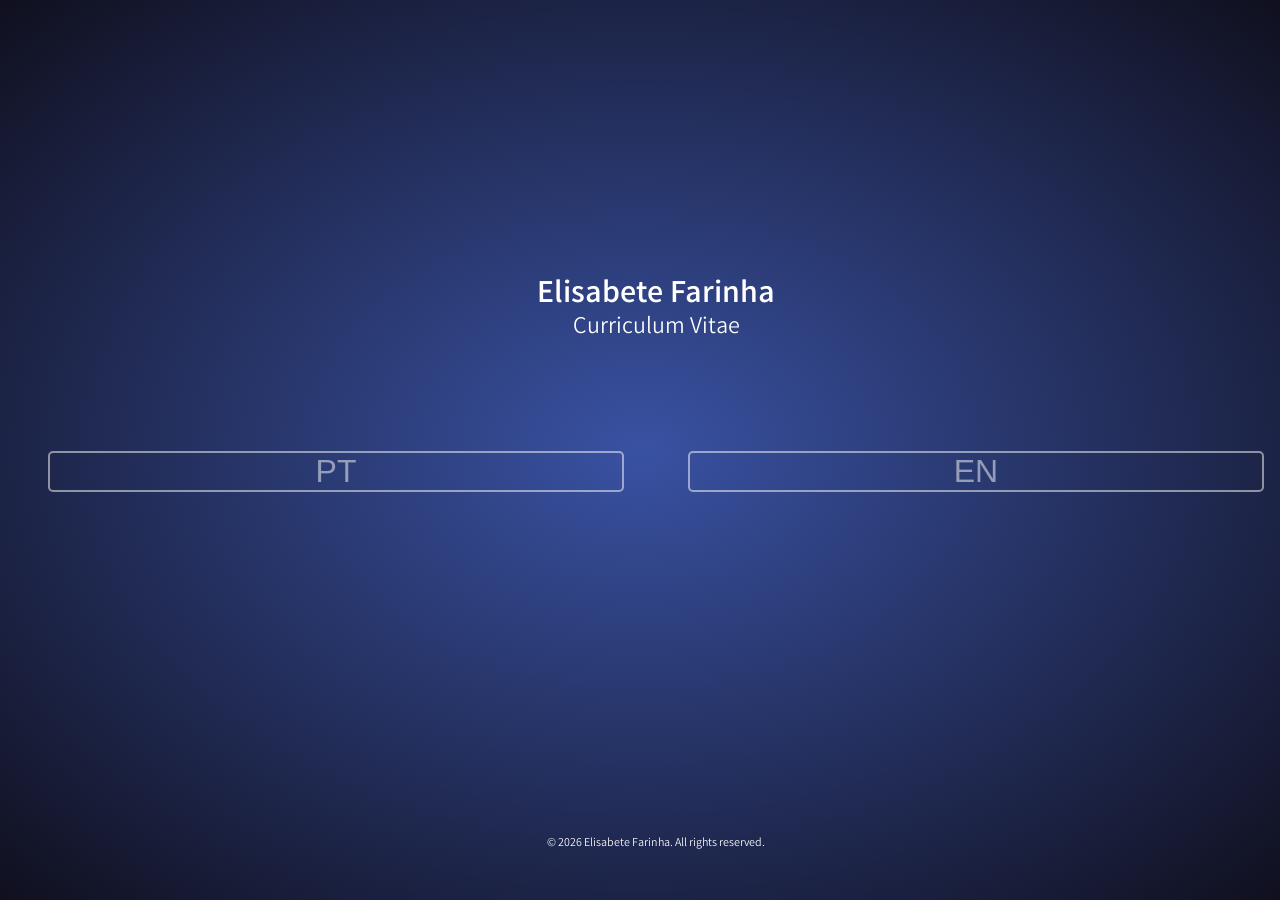
<file: index.html>
<!DOCTYPE html>
<html lang="en">

<head>
    <meta charset="UTF-8">
    <meta name="viewport" content="width=device-width,initial-scale=1.0">
    <title>EFF WebCV</title>
    <link rel="stylesheet" href="styles.css">
    <link rel="stylesheet" href="https://fonts.googleapis.com/css2?family=Varta:wght@300..700&display=swap">
    <style>
        body {
            font-family: "Varta", sans-serif;
        }
    </style>
</head>

<body>
    <!-- Light animation inspired by https://codepen.io/aaroniker/pen/KKVZzjP -->
    <div class='light x1'></div>
    <div class='light x2'></div>
    <div class='light x3'></div>
    <div class='light x4'></div>
    <div class='light x5'></div>
    <div class='light x6'></div>
    <div class='light x7'></div>
    <div class='light x8'></div>
    <div class='light x9'></div>

    <div class="my_name">
        <h1>Elisabete Farinha</h1>
        <h2>Curriculum Vitae</h2>
    </div>

    <div class="language_buttons">
        <button class="language_button" onclick="window.location.href='web_cv_pt/paginas/apresentacao.html'">PT</button>
        <button class="language_button" onclick="window.location.href='web_cv_eng/pages/pitch.html'">EN</button>
    </div>

    <footer>
        <p>© 2026 Elisabete Farinha. All rights reserved.</p>
    </footer>

</body>

</html>
</file>
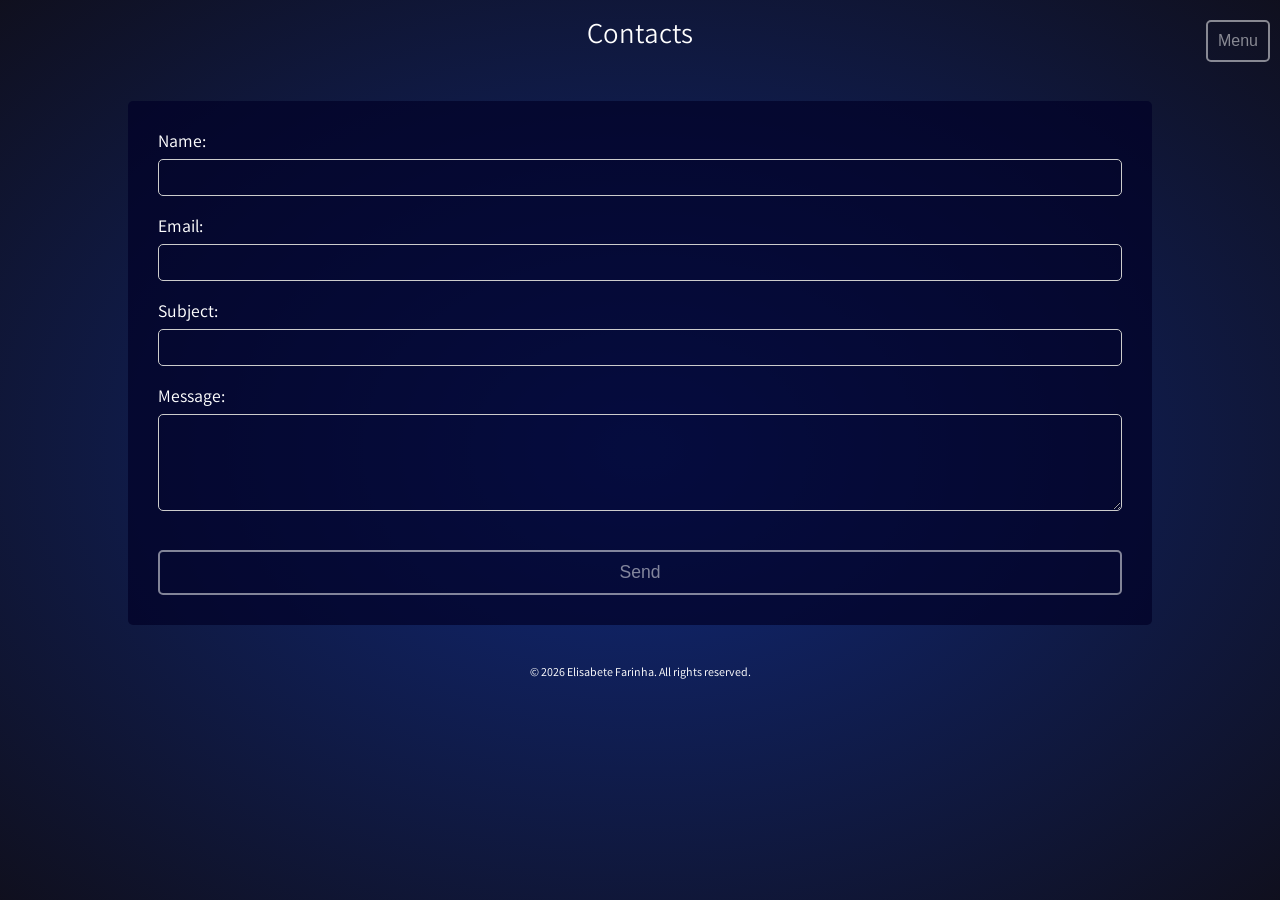
<file: web_cv_eng/pages/contacts.html>
<!DOCTYPE html>
<html lang="en">

<head>
    <meta charset="UTF-8">
    <meta name="viewport" content="width=device-width,initial-scale=1.0">
    <title>EFF WebCV - Contacts</title>
    <link rel="stylesheet" href="../../estilos/contactos_estilos.css">
    <link rel="stylesheet" href="https://fonts.googleapis.com/css2?family=Varta:wght@300..700&display=swap">
    <style>
        body {
            font-family: "Varta", sans-serif;
        }
    </style>
</head>

<body>


    <!-- Light animation inspired by https://codepen.io/aaroniker/pen/KKVZzjP -->
    <div class='light x1'></div>
    <div class='light x2'></div>
    <div class='light x3'></div>
    <div class='light x4'></div>
    <div class='light x5'></div>
    <div class='light x6'></div>
    <div class='light x7'></div>
    <div class='light x8'></div>
    <div class='light x9'></div>

    <!-- Dropdown inspired by https://www.w3schools.com/howto/howto_js_dropdown.asp -->
    <header>
        <div class="dropdown">
            <button class="menu_button" onclick="toggleDropdown()">Menu</button>
            <div id="dropdown-content" class="dropdown-content">
                <a href="pitch.html">Introduction</a>
                <a href="skills.html">Skills</a>
                <a href="exper.html">Experience</a>
                <a href="educ.html">Education</a>
                <a href="timeline.html">Timeline</a>
                

            </div>
        </div>
    </header>

    <!-- blur quando o dropdown está aberto -->
    <div id="backdrop" class="backdrop" onclick="toggleDropdown()"></div>



    <h2>Contacts</h2>

    <div class="formulario">
        <form action="https://api.web3forms.com/submit" method="POST">
            <input type="hidden" name="access_key" value="c31581a1-d037-41c3-805d-fb67b6fb1947">
            <label for="name">Name:</label><br>
            <input type="text" id="name" name="name" required />
            <br>

            <label for="email">Email:</label>
            <br>
            <input type="email" id="email" name="email" required />
            <br>

            <label for="subject">Subject:</label>
            <br>
            <input type="text" id="subject" name="subject" />
            <br>

            <label for="message">Message:</label>
            <br>
            <textarea id="message" name="message" rows="5" required></textarea>

            <button type="submit">Send</button>
        </form>

    </div>


    <footer>
        <p>© 2026 Elisabete Farinha. All rights reserved.</p>
    </footer>

    <!-- script em JS para fazer o dropdown funcionar, e quando activado, todo o conteudo da pagina fica desfocado, dando o destaque as opcoes do dropdown  -->
    <script>
        function toggleDropdown() {
            var dropdown = document.getElementById("dropdown-content");
            var backdrop = document.getElementById("backdrop");
            if (dropdown.style.display === "block") {
                dropdown.style.display = "none";
                backdrop.style.display = "none";
            } else {
                dropdown.style.display = "block";
                backdrop.style.display = "block";
            }
        }
    </script>
</body>

</html>
</file>
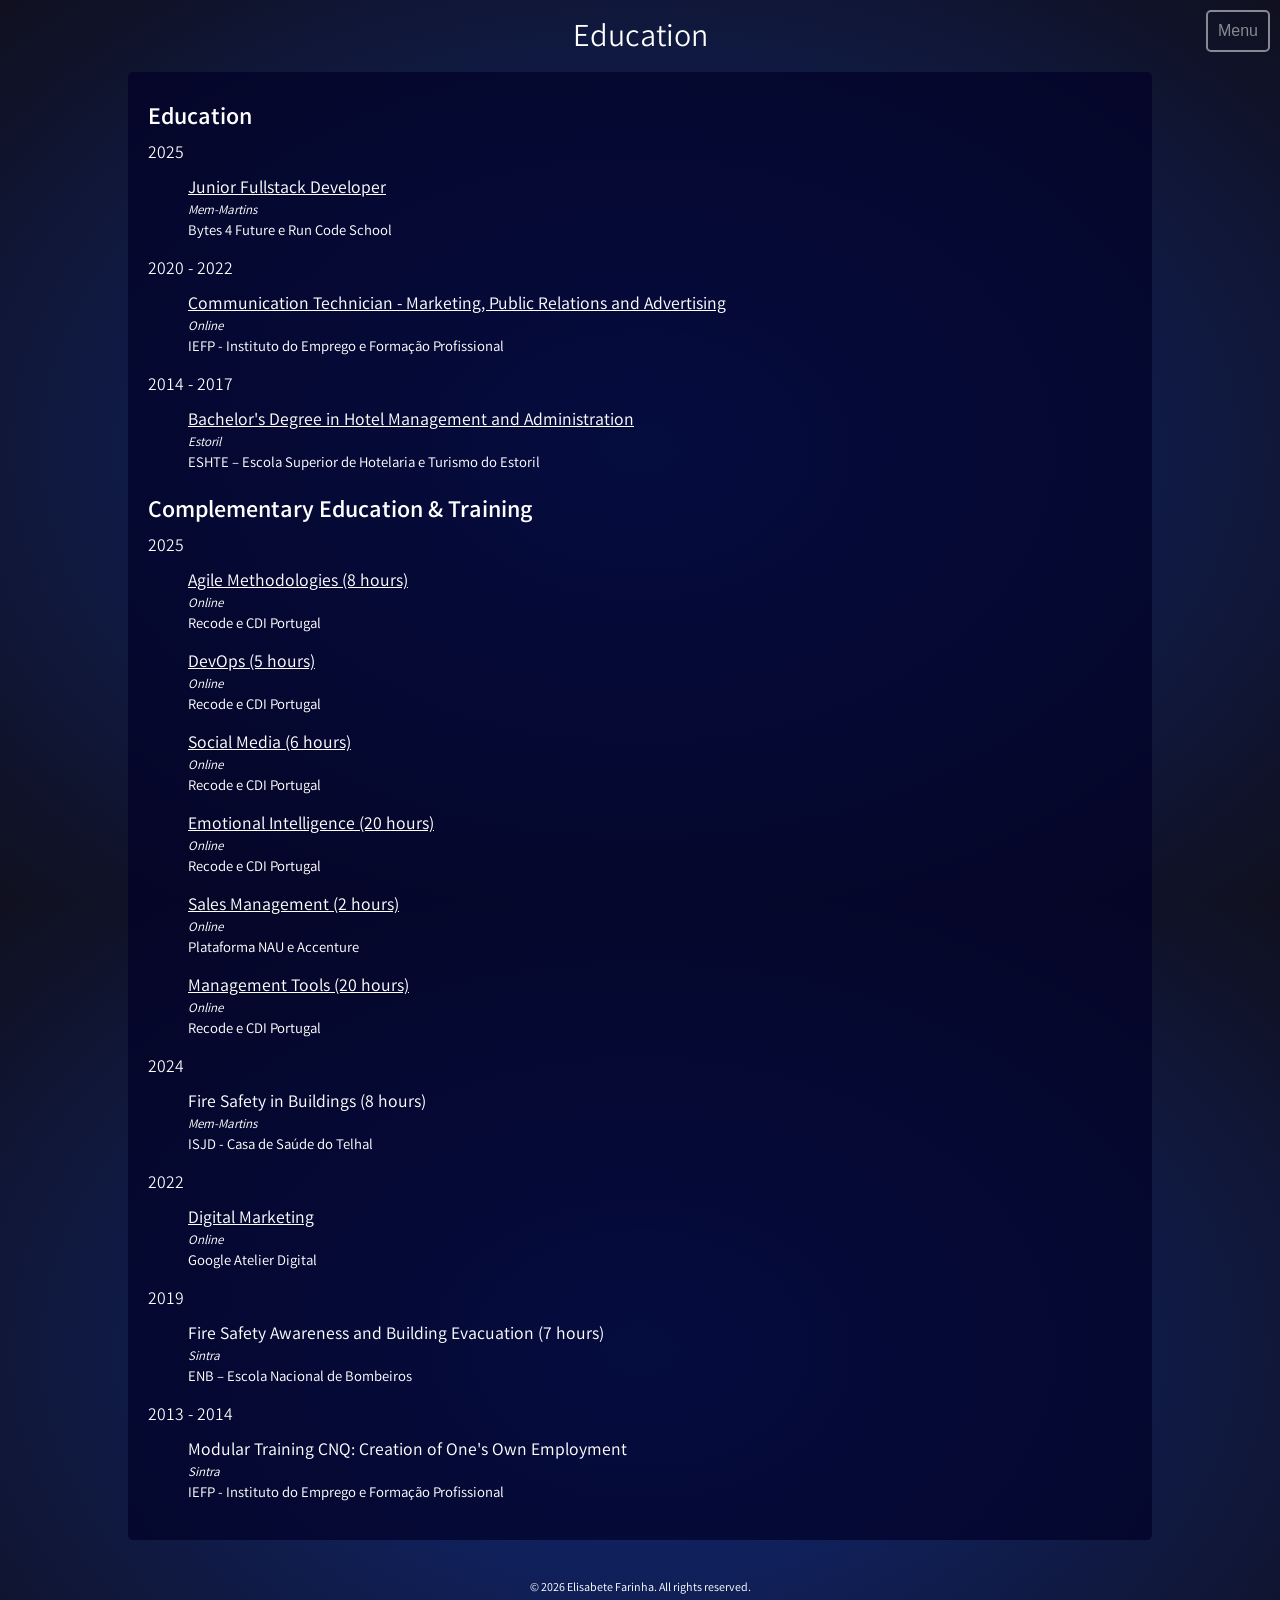
<file: web_cv_eng/pages/educ.html>
<!DOCTYPE html>
<html lang="en">

<head>
    <meta charset="UTF-8">
    <meta name="viewport" content="width=device-width,initial-scale=1.0">
    <title>EFF WebCV - Education</title>
    <link rel="stylesheet" href="../../estilos/formacao_estilos.css">
    <link rel="stylesheet" href="https://fonts.googleapis.com/css2?family=Varta:wght@300..700&display=swap">
    <style>
        body {
            font-family: "Varta", sans-serif;
        }
    </style>
</head>

<body>

    <!-- Light animation inspired by https://codepen.io/aaroniker/pen/KKVZzjP -->
    <div class='light x1'></div>
    <div class='light x2'></div>
    <div class='light x3'></div>
    <div class='light x4'></div>
    <div class='light x5'></div>
    <div class='light x6'></div>
    <div class='light x7'></div>
    <div class='light x8'></div>
    <div class='light x9'></div>

    <!-- Dropdown inspired by https://www.w3schools.com/howto/howto_js_dropdown.asp -->
    <header>
        <div class="dropdown">
            <button class="menu_button" onclick="toggleDropdown()">Menu</button>
            <div id="dropdown-content" class="dropdown-content">
                <a href="pitch.html">Introduction</a>
                <a href="skills.html">Skills</a>
                <a href="exper.html">Experience</a>
                <a href="timeline.html">Timeline</a>
                <a href="contacts.html">Contacts</a>
            </div>
        </div>
    </header>

    <!-- blur quando o dropdown está aberto -->
    <div id="backdrop" class="backdrop" onclick="toggleDropdown()"></div>

    <h2>Education</h2>

    <div class="lista_formacao">
        <ul>
            <li class="subtitulos">Education</li>
            <dt class="data">2025</dt>
            <dd>
                <a href="https://www.linkedin.com/in/elisabete-f/details/certifications/1774177015489/single-media-viewer/?profileId=ACoAACWK2eMBX1VbL1L8Hu2zLGLHxrBh2Z-1wPM"
                    class="descricao" target="_blank">Junior Fullstack Developer</a>
                <p class="local">Mem-Martins</p>
                <p class="entidade">Bytes 4 Future e Run Code School</p>
            </dd>
            <dt class="data">2020 - 2022</dt>
            <dd>
                <a href="https://www.linkedin.com/in/elisabete-f/details/certifications/1774177105520/single-media-viewer/?profileId=ACoAACWK2eMBX1VbL1L8Hu2zLGLHxrBh2Z-1wPM"
                    class="descricao" target="_blank">
                    Communication Technician - Marketing, Public Relations and Advertising</a>
                <p class="local">Online</p>
                <p class="entidade">IEFP - Instituto do Emprego e Formação Profissional</p>
            </dd>
            <dt class="data">2014 - 2017</dt>
            <dd>
                <a href="https://www.linkedin.com/in/elisabete-f/details/education/1774176765758/single-media-viewer/?profileId=ACoAACWK2eMBX1VbL1L8Hu2zLGLHxrBh2Z-1wPM"
                    class="descricao" target="_blank">Bachelor's Degree in Hotel Management and Administration</a>
                <p class="local">Estoril</p>
                <p class="entidade">ESHTE – Escola Superior de Hotelaria e Turismo do Estoril</p>
            </dd>



            <li class="subtitulos">Complementary Education & Training</li>
            <dt class="data">2025</dt>
            <dd>
                <a href="https://www.linkedin.com/in/elisabete-f/details/certifications/1774177052083/single-media-viewer/?profileId=ACoAACWK2eMBX1VbL1L8Hu2zLGLHxrBh2Z-1wPM"
                    class="descricao" target="_blank">Agile Methodologies (8 hours)</a>
                <p class="local">Online</p>
                <p class="entidade">Recode e CDI Portugal</p>
            </dd>
            <dd>
                <a href="https://www.linkedin.com/in/elisabete-f/details/certifications/1774177071948/single-media-viewer/?profileId=ACoAACWK2eMBX1VbL1L8Hu2zLGLHxrBh2Z-1wPM"
                    class="descricao" target="_blank">DevOps (5 hours)</a>
                <p class="local">Online</p>
                <p class="entidade">Recode e CDI Portugal</p>
            </dd>
            <dd>
                <a href="https://www.linkedin.com/in/elisabete-f/details/certifications/1774176885707/single-media-viewer/?profileId=ACoAACWK2eMBX1VbL1L8Hu2zLGLHxrBh2Z-1wPM"
                    class="descricao">Social Media (6 hours)</a>
                <p class="local">Online</p>
                <p class="entidade">Recode e CDI Portugal</p>
            </dd>
            <dd>
                <a href="https://www.linkedin.com/in/elisabete-f/details/certifications/1774176817538/single-media-viewer/?profileId=ACoAACWK2eMBX1VbL1L8Hu2zLGLHxrBh2Z-1wPM"
                    class="descricao" target="_blank">Emotional Intelligence (20 hours)</a>
                <p class="local">Online</p>
                <p class="entidade">Recode e CDI Portugal</p>
            </dd>
            <dd>
                <a href="https://lms.nau.edu.pt/certificates/d9741191fefa4836a906ce3c43bd0c42" class="descricao"
                    target="_blank">
                    Sales Management (2 hours)</a>
                <p class="local">Online</p>
                <p class="entidade">Plataforma NAU e Accenture</p>
            </dd>
            <dd>
                <a href="https://www.linkedin.com/in/elisabete-f/details/certifications/1767720607630/single-media-viewer/?profileId=ACoAACWK2eMBX1VbL1L8Hu2zLGLHxrBh2Z-1wPM"
                    class="descricao" target="_blank">
                    Management Tools (20 hours)</a>
                <p class="local">Online</p>
                <p class="entidade">Recode e CDI Portugal</p>
            </dd>
            <dt class="data">2024</dt>
            <dd>
                <p class="descricao">Fire Safety in Buildings
                    (8 hours)</p>
                <p class="local">Mem-Martins</p>
                <p class="entidade">ISJD - Casa de Saúde do Telhal
                </p>
            </dd>
            <dt class="data">2022</dt>
            <dd>
                <a href="https://www.linkedin.com/in/elisabete-f/details/certifications/1774178301869/single-media-viewer/?profileId=ACoAACWK2eMBX1VbL1L8Hu2zLGLHxrBh2Z-1wPM"
                    class="descricao" target="_blank">Digital Marketing</a>
                <p class="local">Online</p>
                <p class="entidade">Google Atelier Digital</p>
            </dd>
            <dt class="data">2019</dt>
            <dd>
                <p class="descricao">
                    Fire Safety Awareness and Building Evacuation (7 hours)</p>
                <p class="local">Sintra</p>
                <p class="entidade">ENB – Escola Nacional de Bombeiros</p>
            </dd>
            <dt class="data">2013 - 2014</dt>
            <dd>
                <p class="descricao">
                    Modular Training CNQ: Creation of One's Own Employment</p>
                <p class="local">Sintra</p>
                <p class="entidade">IEFP - Instituto do Emprego e Formação Profissional
                </p>
            </dd>
        </ul>
    </div>


    <footer>
        <p>© 2026 Elisabete Farinha. All rights reserved.</p>
    </footer>

    <!-- script em JS para fazer o dropdown funcionar, e quando activado, todo o conteudo da pagina fica desfocado, dando o destaque as opcoes do dropdown  -->
    <script>
        function toggleDropdown() {
            var dropdown = document.getElementById("dropdown-content");
            var backdrop = document.getElementById("backdrop");
            if (dropdown.style.display === "block") {
                dropdown.style.display = "none";
                backdrop.style.display = "none";
            } else {
                dropdown.style.display = "block";
                backdrop.style.display = "block";
            }
        }
    </script>
</body>

</html>
</file>
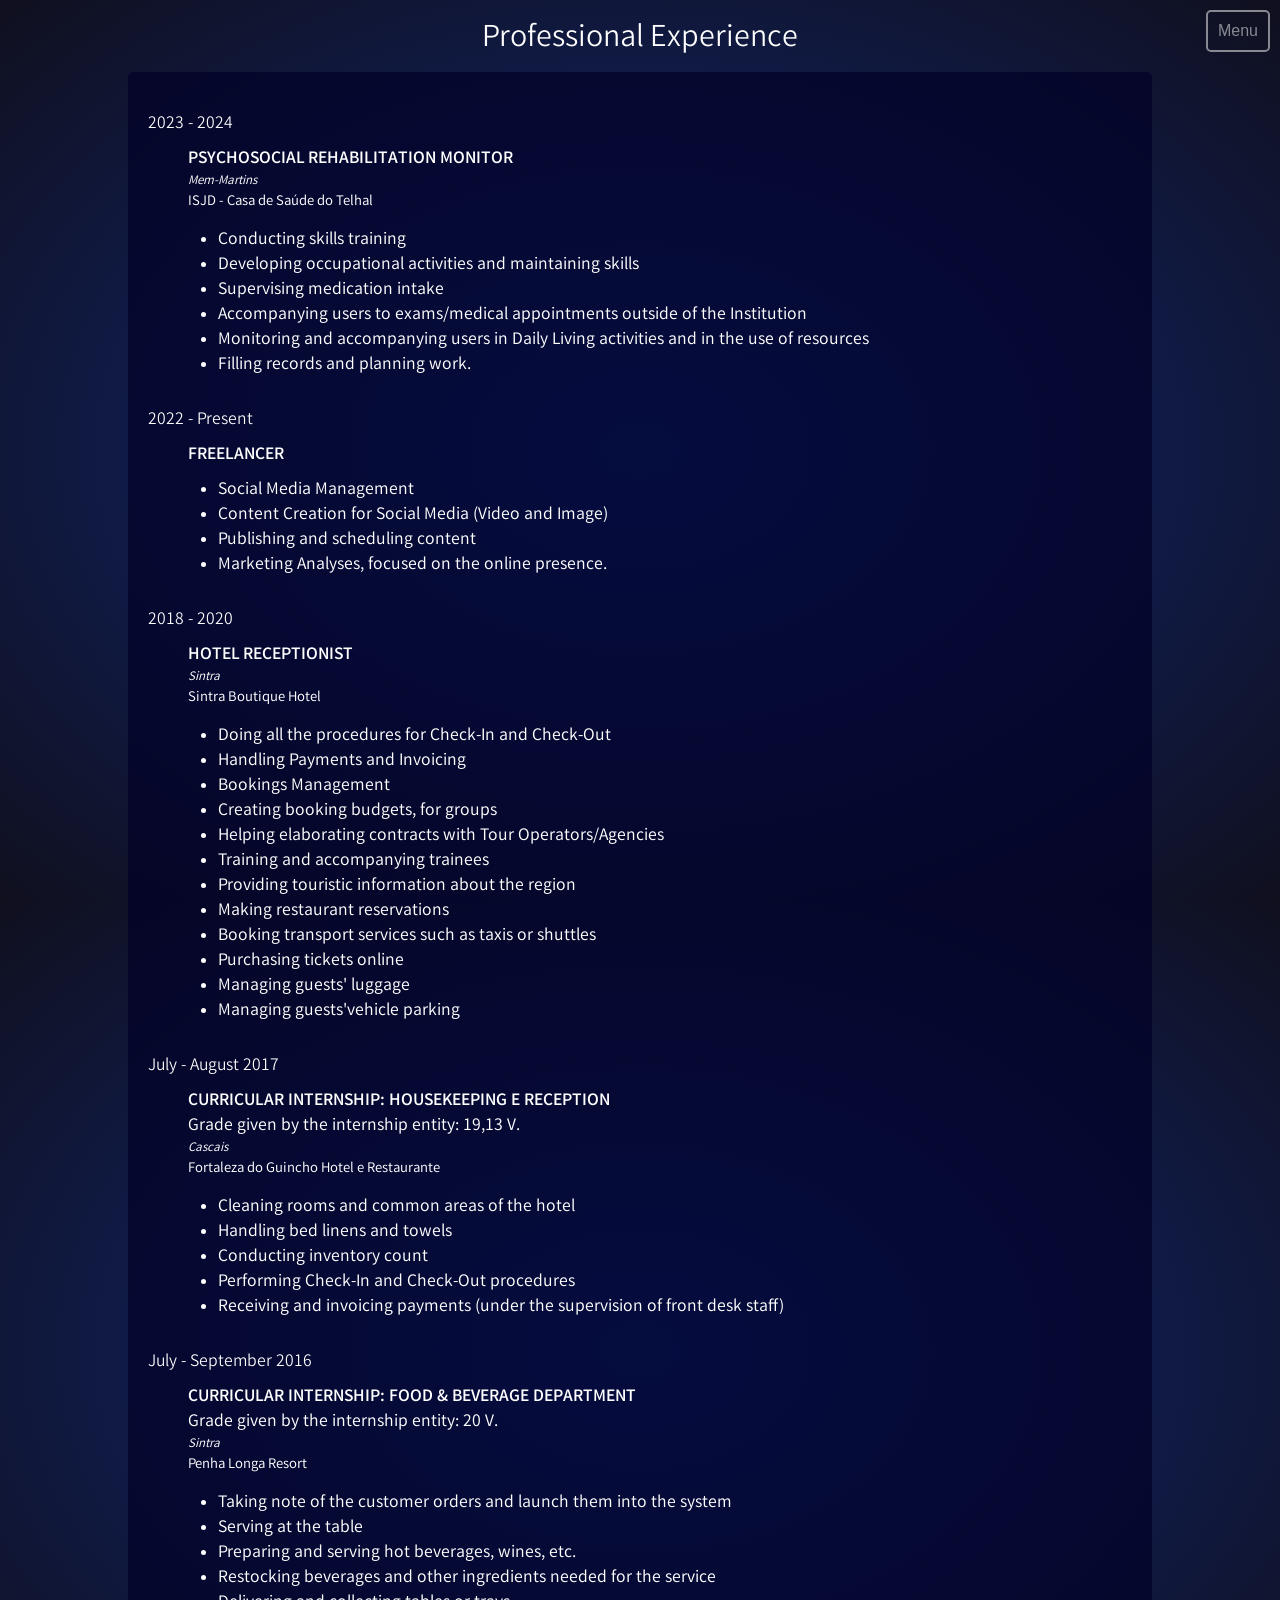
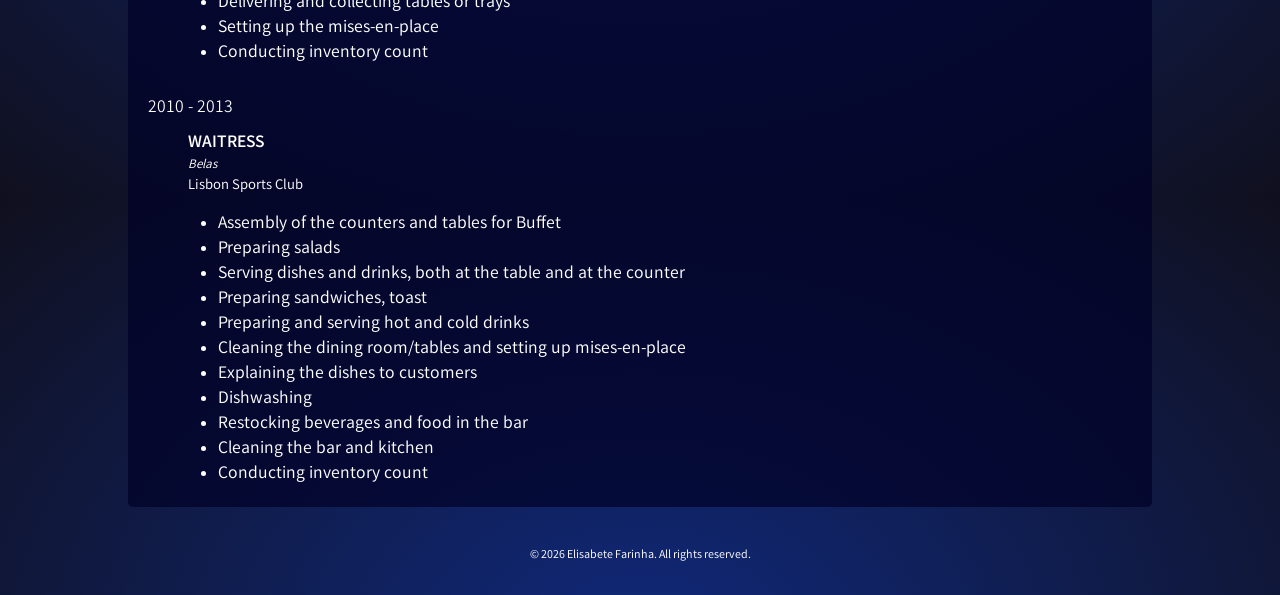
<file: web_cv_eng/pages/exper.html>
<!DOCTYPE html>
<html lang="en">

<head>
    <meta charset="UTF-8">
    <meta name="viewport" content="width=device-width,initial-scale=1.0">
    <title>EFF WebCV - Experience</title>
    <link rel="stylesheet" href="../../estilos/experiencia_estilos.css">
    <link rel="stylesheet" href="https://fonts.googleapis.com/css2?family=Varta:wght@300..700&display=swap">
    <style>
        body {
            font-family: "Varta", sans-serif;
        }
    </style>
</head>

<body>

    <!-- Light animation inspired by https://codepen.io/aaroniker/pen/KKVZzjP -->
    <div class='light x1'></div>
    <div class='light x2'></div>
    <div class='light x3'></div>
    <div class='light x4'></div>
    <div class='light x5'></div>
    <div class='light x6'></div>
    <div class='light x7'></div>
    <div class='light x8'></div>
    <div class='light x9'></div>

    <!-- Dropdown inspired by https://www.w3schools.com/howto/howto_js_dropdown.asp -->
    <header>
        <div class="dropdown">
            <button class="menu_button" onclick="toggleDropdown()">Menu</button>
            <div id="dropdown-content" class="dropdown-content">
                <a href="pitch.html">Introduction</a>
                <a href="skills.html">Skills</a>
                <a href="educ.html">Education</a>
                <a href="timeline.html">Timeline</a>
                <a href="contacts.html">Contacts</a>
            </div>
        </div>
    </header>

    <!-- blur quando o dropdown está aberto -->
    <div id="backdrop" class="backdrop" onclick="toggleDropdown()"></div>

    <h2>Professional Experience</h2>

    <div class="lista_experiencia">
        <!--
        <dt class="data"></dt>
         <dd>
                <p class="funcao"></p>
                <p class="local"></p>
                <p class="entidade"></p>
                <ul class="tarefas">
                    <li></li>
                </ul>
            </dd>  -->

        <dt class="data">2023 - 2024</dt>
        <dd>
            <p class="funcao">PSYCHOSOCIAL REHABILITATION MONITOR</p>
            <p class="local">Mem-Martins</p>
            <p class="entidade">ISJD - Casa de Saúde do Telhal</p>
            <ul class="tarefas">
                <li>Conducting skills training</li>
                <li>Developing occupational activities and maintaining skills</li>
                <li>Supervising medication intake</li>
                <li>Accompanying users to exams/medical appointments outside of the Institution</li>
                <li>Monitoring and accompanying users in Daily Living activities and in the use of resources</li>
                <li>Filling records and planning work.</li>
            </ul>
        </dd>

        <dt class="data">2022 - Present</dt>
        <dd>
            <p class="funcao">FREELANCER</p>
            <ul class="tarefas">
                <li>Social Media Management</li>
                <li>Content Creation for Social Media (Video and Image)</li>
                <li>Publishing and scheduling content</li>
                <li>Marketing Analyses, focused on the online presence.</li>
            </ul>
        </dd>

        <dt class="data">2018 - 2020</dt>
        <dd>
            <p class="funcao">HOTEL RECEPTIONIST</p>
            <p class="local">Sintra</p>
            <p class="entidade">Sintra Boutique Hotel</p>
            <ul class="tarefas">
                <li>Doing all the procedures for Check-In and Check-Out</li>
                <li>Handling Payments and Invoicing </li>
                <li>Bookings Management</li>
                <li>Creating booking budgets, for groups</li>
                <li>Helping elaborating contracts with Tour Operators/Agencies</li>
                <li>Training and accompanying trainees</li>
                <li>Providing touristic information about the region</li>
                <li>Making restaurant reservations</li>
                <li>Booking transport services such as taxis or shuttles</li>
                <li>Purchasing tickets online</li>
                <li>Managing guests' luggage</li>
                <li>Managing guests'vehicle parking</li>
            </ul>
        </dd>

        <dt class="data">July - August 2017</dt>
        <dd>
            <p class="funcao">CURRICULAR INTERNSHIP: HOUSEKEEPING E RECEPTION</p>
            <P class="notas">Grade given by the internship entity: 19,13 V.</P>
            <p class="local">Cascais</p>
            <p class="entidade">Fortaleza do Guincho Hotel e Restaurante</p>
            <ul class="tarefas">
                <li>Cleaning rooms and common areas of the hotel</li>
                <li>Handling bed linens and towels</li>
                <li>Conducting inventory count</li>
                <li>Performing Check-In and Check-Out procedures</li>
                <li>Receiving and invoicing payments (under the supervision of front desk staff)</li>
            </ul>
        </dd>

        <dt class="data">July - September 2016</dt>
        <dd>
            <p class="funcao">CURRICULAR INTERNSHIP: FOOD & BEVERAGE DEPARTMENT</p>
            <P class="notas">Grade given by the internship entity: 20 V.</P>
            <p class="local">Sintra</p>
            <p class="entidade">Penha Longa Resort</p>
            <ul class="tarefas">
                <li>Taking note of the customer orders and launch them into the system</li>
                <li>Serving at the table</li>
                <li>Preparing and serving hot beverages, wines, etc.</li>
                <li>Restocking beverages and other ingredients needed for the service</li>
                <li>Delivering and collecting tables or trays</li>
                <li>Setting up the mises-en-place</li>
                <li>Conducting inventory count</li>
            </ul>
        </dd>

        <dt class="data">2010 - 2013</dt>
        <dd>
            <p class="funcao">WAITRESS</p>
            <p class="local">Belas</p>
            <p class="entidade">Lisbon Sports Club</p>
            <ul class="tarefas">
                <li>Assembly of the counters and tables for Buffet</li>
                <li>Preparing salads</li>
                <li>Serving dishes and drinks, both at the table and at the counter</li>
                <li>Preparing sandwiches, toast</li>
                <li>Preparing and serving hot and cold drinks</li>
                <li>Cleaning the dining room/tables and setting up mises-en-place</li>
                <li>Explaining the dishes to customers</li>
                <li>Dishwashing</li>
                <li>Restocking beverages and food in the bar</li>
                <li>Cleaning the bar and kitchen</li>
                <li>Conducting inventory count</li>
            </ul>
        </dd>

    </div>


    <footer>
        <p>© 2026 Elisabete Farinha. All rights reserved.</p>
    </footer>

    <!-- script em JS para fazer o dropdown funcionar, e quando activado, todo o conteudo da pagina fica desfocado, dando o destaque as opcoes do dropdown  -->
    <script>
        function toggleDropdown() {
            var dropdown = document.getElementById("dropdown-content");
            var backdrop = document.getElementById("backdrop");
            if (dropdown.style.display === "block") {
                dropdown.style.display = "none";
                backdrop.style.display = "none";
            } else {
                dropdown.style.display = "block";
                backdrop.style.display = "block";
            }
        }
    </script>
</body>

</html>
</file>
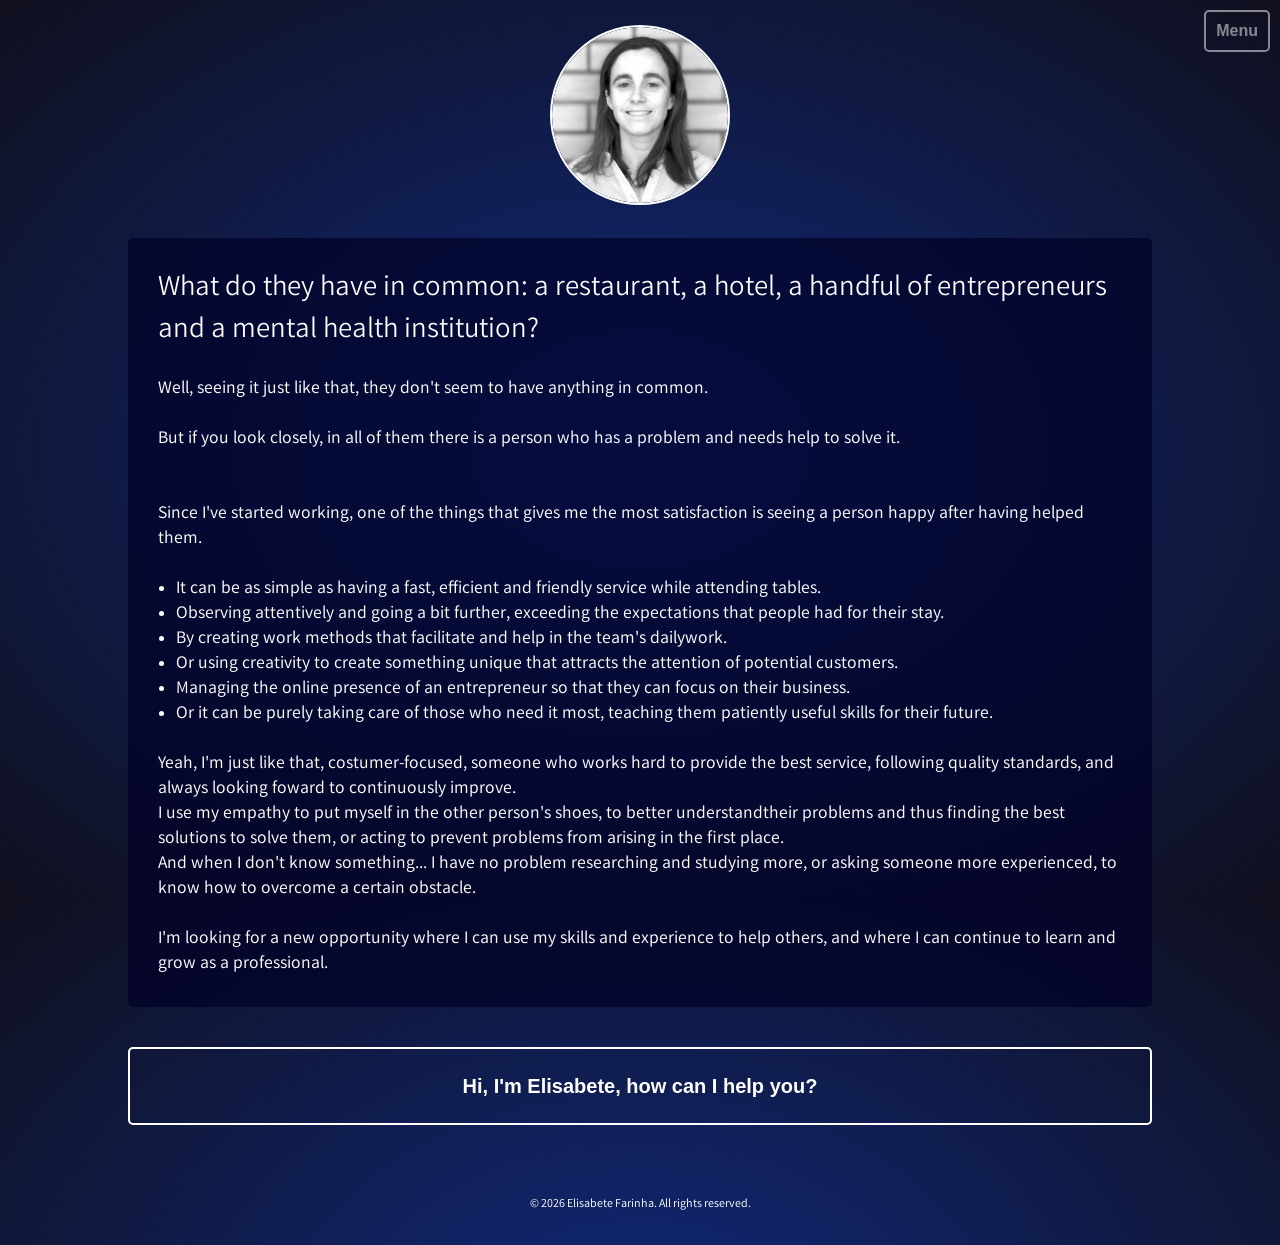
<file: web_cv_eng/pages/pitch.html>
<!DOCTYPE html>
<html lang="en">

<head>
    <meta charset="UTF-8">
    <meta name="viewport" content="width=device-width,initial-scale=1.0">
    <title>EFF WebCV - Introduction</title>
    <link rel="stylesheet" href="../../estilos/apresentacao_estilos.css">
    <link rel="stylesheet" href="https://fonts.googleapis.com/css2?family=Varta:wght@300..700&display=swap">
    <style>
        body {
            font-family: "Varta", sans-serif;
        }
    </style>
</head>

<body>

    <!-- Light animation inspired by https://codepen.io/aaroniker/pen/KKVZzjP -->
    <div class='light x1'></div>
    <div class='light x2'></div>
    <div class='light x3'></div>
    <div class='light x4'></div>
    <div class='light x5'></div>
    <div class='light x6'></div>
    <div class='light x7'></div>
    <div class='light x8'></div>
    <div class='light x9'></div>

    <!-- Dropdown inspired by https://www.w3schools.com/howto/howto_js_dropdown.asp -->
    <header>
        <div class="dropdown">
            <button class="menu_button" onclick="toggleDropdown()">Menu</button>
            <div id="dropdown-content" class="dropdown-content">
                <a href="skills.html">Skills</a>
                <a href="exper.html">Experience</a>
                <a href="educ.html">Education</a>
                <a href="timeline.html">Timeline</a>
                <a href="contacts.html">Contacts</a>
            </div>
        </div>
    </header>

    <!-- blur quando o dropdown está aberto -->
    <div id="backdrop" class="backdrop" onclick="toggleDropdown()"></div>

    <div class="profile_photo"> <img src="../../images/Elisabete(pb).jpg" alt="Foto de Perfil"> </div>

    <div class="my_pitch">
        <h2>

            What do they have in common: a restaurant, a hotel, a handful of entrepreneurs and a mental health
            institution?</h2>
        <br>
        <p>
            Well, seeing it just like that, they don't seem to have anything in common.
            <br>
            <br>
            But if you look closely, in all of them there is a person who has a problem and needs help to solve it.
            <br>
            <br>
            <br>
            Since I've started working, one of the things that gives me the most satisfaction is seeing a person happy
            after having helped them.
        </p>
        <br>
        <ul>
            <li>It can be as simple as having a fast, efficient and friendly service while attending tables.</li>
            <li>Observing attentively and going a bit further, exceeding the expectations that people had for their
                stay.</li>
            <li>By creating work methods that facilitate and help in the team's dailywork.</li>
            <li>Or using creativity to create something unique that attracts the attention of potential customers.</li>
            <li>Managing the online presence of an entrepreneur so that they can focus on their business.</li>
            <li>Or it can be purely taking care of those who need it most, teaching them patiently useful skills for
                their future.</li>
        </ul>
        <br>
        <p>
            Yeah, I'm just like that, costumer-focused, someone who works hard to provide the best service, following
            quality standards, and always looking foward to continuously improve.<br>
            I use my empathy to put myself in the other person's shoes, to better understandtheir problems and thus
            finding the best solutions to solve them, or acting to prevent problems from arising in the first place.<br>
            And when I don't know something... I have no problem researching and studying more, or asking someone more
            experienced, to know how to overcome a certain obstacle.
            <br>
            <br>
            I'm looking for a new opportunity where I can use my skills and experience to help others, and where I can
            continue to learn and grow as a professional.
        </p>
    </div>

    <div class="contact_me_button">
        <button class="contact_me_button" onclick="window.location.href='contacts.html'"> Hi, I'm
            Elisabete, how can I help you? </button>
    </div>

    <footer>
        <p>© 2026 Elisabete Farinha. All rights reserved.</p>
    </footer>

    <!-- script em JS para fazer o dropdown funcionar, e quando activado, todo o conteudo da pagina fica desfocado, dando o destaque as opcoes do dropdown  -->
    <script>
        function toggleDropdown() {
            var dropdown = document.getElementById("dropdown-content");
            var backdrop = document.getElementById("backdrop");
            if (dropdown.style.display === "block") {
                dropdown.style.display = "none";
                backdrop.style.display = "none";
            } else {
                dropdown.style.display = "block";
                backdrop.style.display = "block";
            }
        }
    </script>
</body>

</html>
</file>
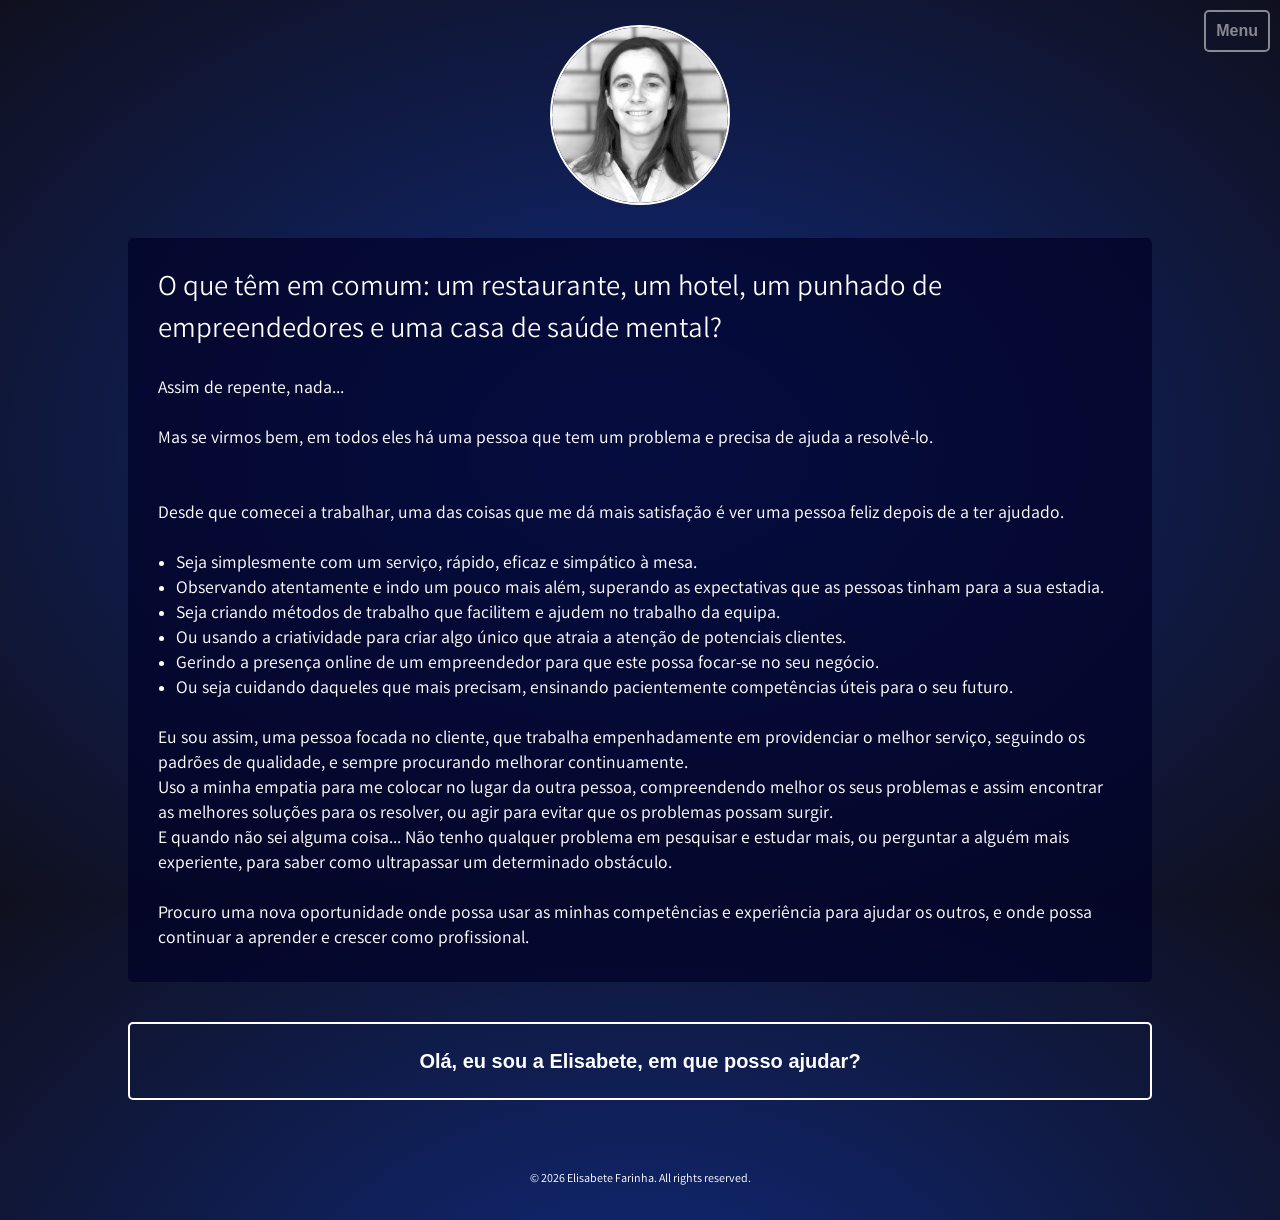
<file: web_cv_pt/paginas/apresentacao.html>
<!DOCTYPE html>
<html lang="en">

<head>
    <meta charset="UTF-8">
    <meta name="viewport" content="width=device-width,initial-scale=1.0">
    <title>EFF WebCV - Apresentacao</title>
    <link rel="stylesheet" href="../../estilos/apresentacao_estilos.css">
    <link rel="stylesheet" href="https://fonts.googleapis.com/css2?family=Varta:wght@300..700&display=swap">
    <style>
        body {
            font-family: "Varta", sans-serif;
        }
    </style>
</head>

<body>

    <!-- Light animation inspired by https://codepen.io/aaroniker/pen/KKVZzjP -->
    <div class='light x1'></div>
    <div class='light x2'></div>
    <div class='light x3'></div>
    <div class='light x4'></div>
    <div class='light x5'></div>
    <div class='light x6'></div>
    <div class='light x7'></div>
    <div class='light x8'></div>
    <div class='light x9'></div>

    <!-- Dropdown inspired by https://www.w3schools.com/howto/howto_js_dropdown.asp -->
    <header>
        <div class="dropdown">
            <button class="menu_button" onclick="toggleDropdown()">Menu</button>
            <div id="dropdown-content" class="dropdown-content">
                <a href="competencias.html">Competências</a>
                <a href="experiencia.html">Experiência</a>
                <a href="formacao.html">Formação</a>
                <a href="cronologia.html">Cronologia</a>
                <a href="contactos.html">Contactos</a>
            </div>
        </div>
    </header>

    <!-- blur quando o dropdown está aberto -->
    <div id="backdrop" class="backdrop" onclick="toggleDropdown()"></div>

    <div class="profile_photo"> <img src="../../images/Elisabete(pb).jpg" alt="Foto de Perfil"> </div>

    <div class="my_pitch">
        <h2>O que têm em comum: um restaurante, um hotel, um punhado de empreendedores e uma casa de saúde mental?</h2>
        <br>
        <p>
            Assim de repente, nada...
            <br>
            <br>
            Mas se virmos bem, em todos eles há uma pessoa que tem um problema e precisa de ajuda a resolvê-lo.
            <br>
            <br>
            <br>
            Desde que comecei a trabalhar, uma das coisas que me dá mais satisfação é ver uma pessoa feliz depois de a
            ter ajudado.
        </p>
        <br>
        <ul>
            <li>Seja simplesmente com um serviço, rápido, eficaz e simpático à mesa.</li>
            <li>Observando atentamente e indo um pouco mais além, superando as expectativas que as pessoas tinham para a
                sua estadia.</li>
            <li>Seja criando métodos de trabalho que facilitem e ajudem no trabalho da equipa.</li>
            <li>Ou usando a criatividade para criar algo único que atraia a atenção de potenciais clientes.</li>
            <li>Gerindo a presença online de um empreendedor para que este possa focar-se no seu negócio.</li>
            <li>Ou seja cuidando daqueles que mais precisam, ensinando pacientemente competências úteis para o seu
                futuro.</li>
        </ul>
        <br>
        <p>
            Eu sou assim, uma pessoa focada no cliente, que trabalha empenhadamente em providenciar o melhor serviço,
            seguindo os padrões de qualidade, e
            sempre procurando melhorar continuamente.<br>
            Uso a minha empatia para me colocar no lugar da outra pessoa, compreendendo melhor os seus problemas e assim
            encontrar as melhores soluções para os resolver, ou agir para evitar que os problemas possam surgir.<br>
            E quando não sei alguma coisa... Não tenho qualquer problema em pesquisar e estudar mais, ou perguntar a
            alguém mais experiente, para saber
            como ultrapassar um determinado obstáculo.
            <br>
            <br>
            Procuro uma nova oportunidade onde possa usar as minhas competências e experiência para ajudar os outros, e
            onde possa
            continuar a
            aprender e crescer como profissional.
        </p>
    </div>

    <div class="contact_me_button">
        <button class="contact_me_button" onclick="window.location.href='contactos.html'"> Olá, eu sou
            a Elisabete, em que posso ajudar? </button>
    </div>

    <footer>
        <p>© 2026 Elisabete Farinha. All rights reserved.</p>
    </footer>

    <!-- script em JS para fazer o dropdown funcionar, e quando activado, todo o conteudo da pagina fica desfocado, dando o destaque as opcoes do dropdown  -->
    <script>
        function toggleDropdown() {
            var dropdown = document.getElementById("dropdown-content");
            var backdrop = document.getElementById("backdrop");
            if (dropdown.style.display === "block") {
                dropdown.style.display = "none";
                backdrop.style.display = "none";
            } else {
                dropdown.style.display = "block";
                backdrop.style.display = "block";
            }
        }
    </script>
</body>

</html>
</file>
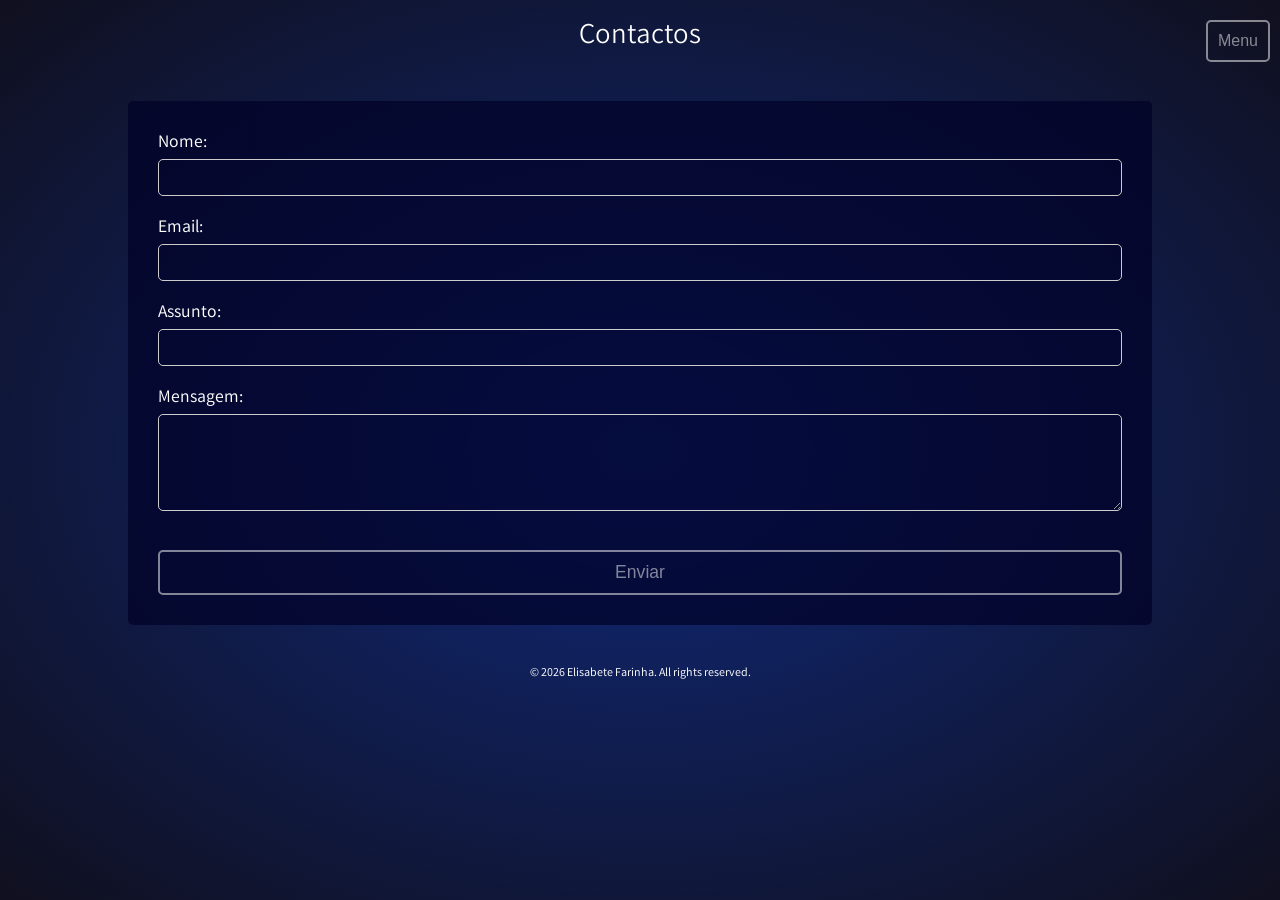
<file: web_cv_pt/paginas/contactos.html>
<!DOCTYPE html>
<html lang="en">

<head>
    <meta charset="UTF-8">
    <meta name="viewport" content="width=device-width,initial-scale=1.0">
    <title>EFF WebCV - Contactos</title>
    <link rel="stylesheet" href="../../estilos/contactos_estilos.css">
    <link rel="stylesheet" href="https://fonts.googleapis.com/css2?family=Varta:wght@300..700&display=swap">
    <style>
        body {
            font-family: "Varta", sans-serif;
        }
    </style>
</head>

<body>


    <!-- Light animation inspired by https://codepen.io/aaroniker/pen/KKVZzjP -->
    <div class='light x1'></div>
    <div class='light x2'></div>
    <div class='light x3'></div>
    <div class='light x4'></div>
    <div class='light x5'></div>
    <div class='light x6'></div>
    <div class='light x7'></div>
    <div class='light x8'></div>
    <div class='light x9'></div>

    <!-- Dropdown inspired by https://www.w3schools.com/howto/howto_js_dropdown.asp -->
    <header>
        <div class="dropdown">
            <button class="menu_button" onclick="toggleDropdown()">Menu</button>
            <div id="dropdown-content" class="dropdown-content">
                <a href="apresentacao.html">Apresentação</a>
                <a href="competencias.html">Competências</a>
                <a href="experiencia.html">Experiência</a>
                <a href="formacao.html">Formação</a>
                <a href="cronologia.html">Cronologia</a>

            </div>
        </div>
    </header>

    <!-- blur quando o dropdown está aberto -->
    <div id="backdrop" class="backdrop" onclick="toggleDropdown()"></div>



    <h2>Contactos</h2>

    <div class="formulario">
        <form action="https://api.web3forms.com/submit" method="POST">
            <input type="hidden" name="access_key" value="c31581a1-d037-41c3-805d-fb67b6fb1947">
            <label for="name">Nome:</label><br>
            <input type="text" id="name" name="name" required />
            <br>

            <label for="email">Email:</label>
            <br>
            <input type="email" id="email" name="email" required />
            <br>

            <label for="subject">Assunto:</label>
            <br>
            <input type="text" id="subject" name="subject" />
            <br>

            <label for="message">Mensagem:</label>
            <br>
            <textarea id="message" name="message" rows="5" required></textarea>

            <button type="submit">Enviar</button>
        </form>

    </div>


    <footer>
        <p>© 2026 Elisabete Farinha. All rights reserved.</p>
    </footer>

    <!-- script em JS para fazer o dropdown funcionar, e quando activado, todo o conteudo da pagina fica desfocado, dando o destaque as opcoes do dropdown  -->
    <script>
        function toggleDropdown() {
            var dropdown = document.getElementById("dropdown-content");
            var backdrop = document.getElementById("backdrop");
            if (dropdown.style.display === "block") {
                dropdown.style.display = "none";
                backdrop.style.display = "none";
            } else {
                dropdown.style.display = "block";
                backdrop.style.display = "block";
            }
        }
    </script>
</body>

</html>
</file>
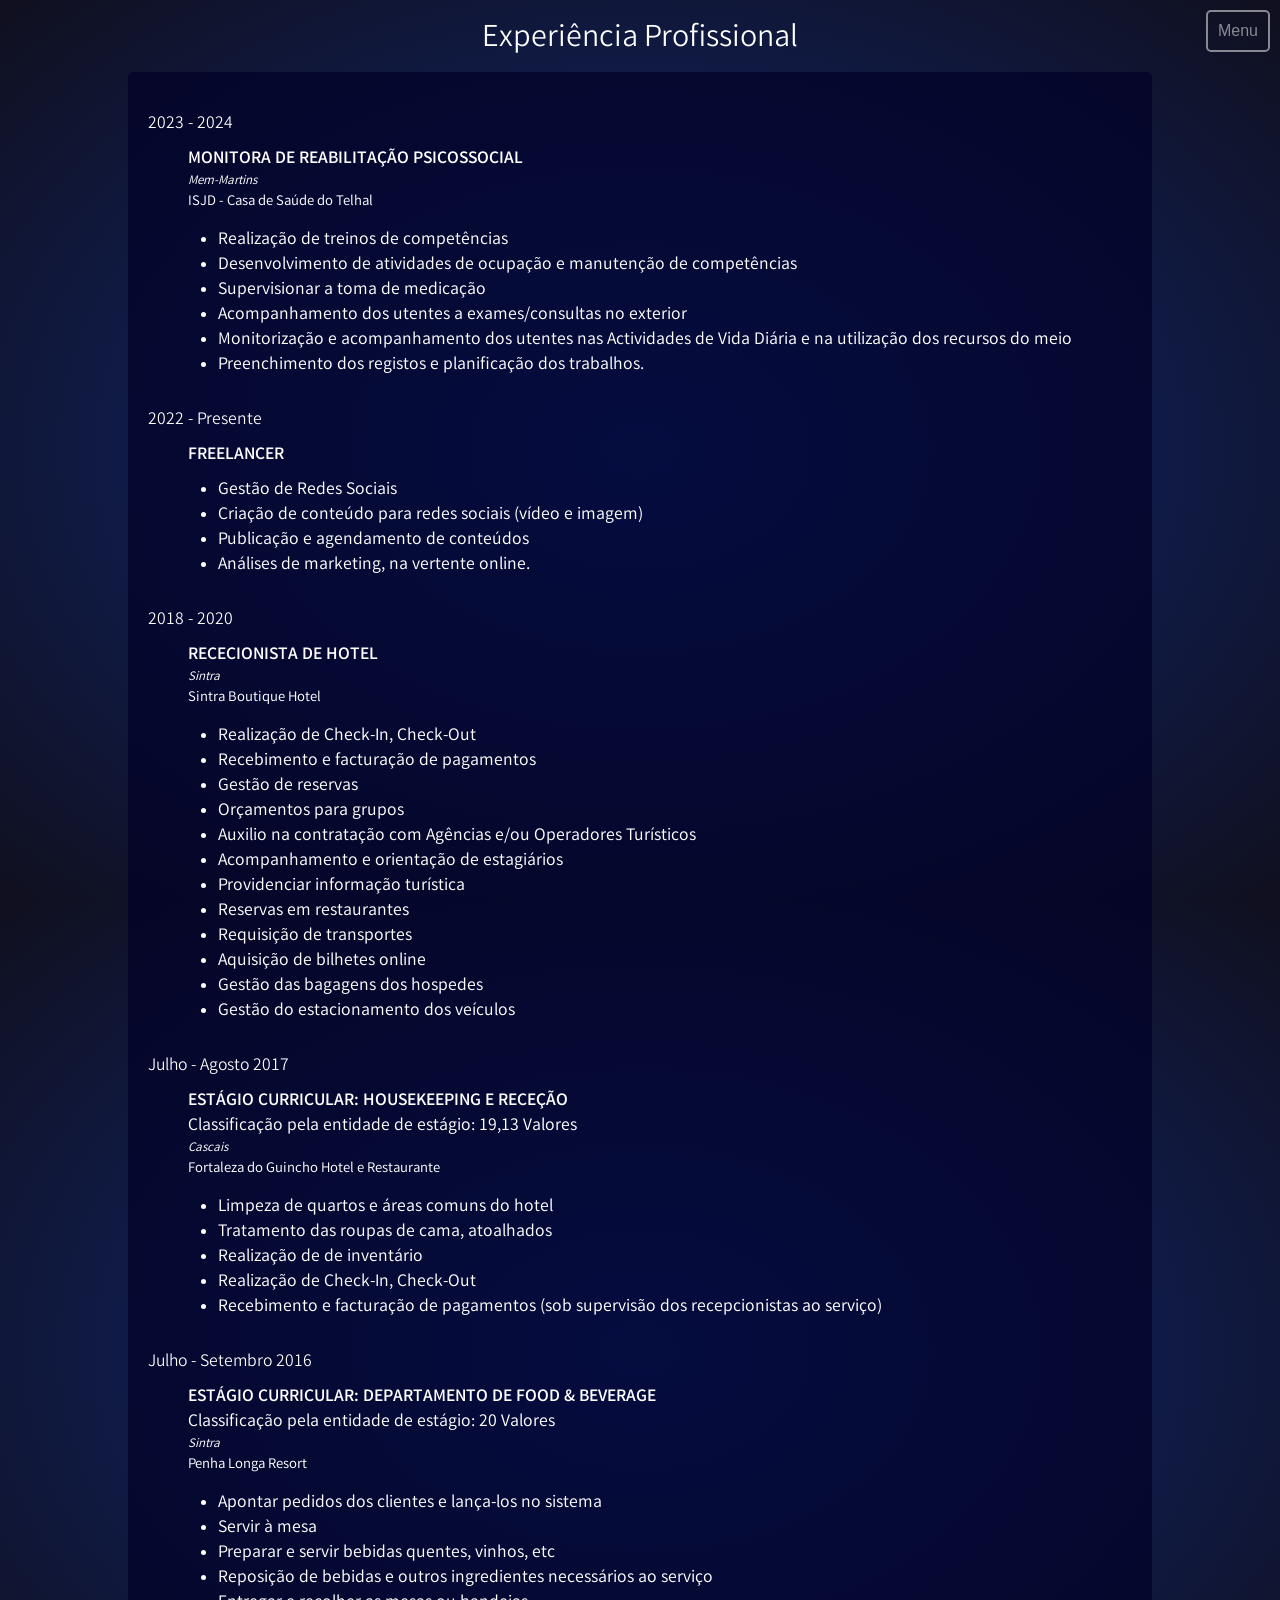
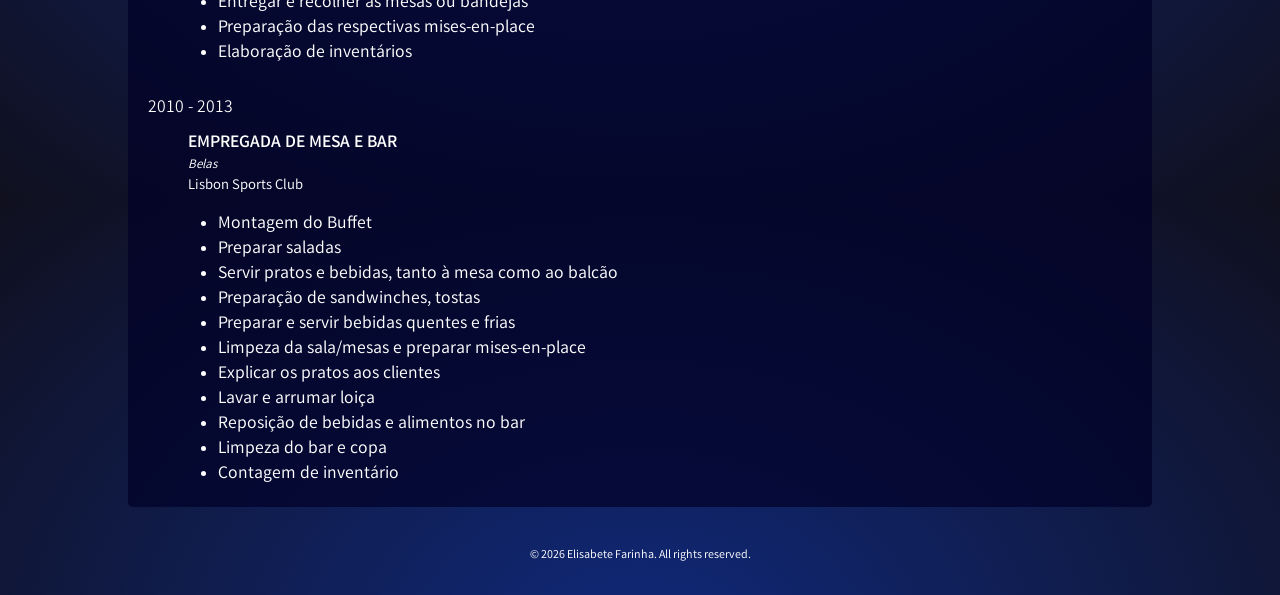
<file: web_cv_pt/paginas/experiencia.html>
<!DOCTYPE html>
<html lang="en">

<head>
    <meta charset="UTF-8">
    <meta name="viewport" content="width=device-width,initial-scale=1.0">
    <title>EFF WebCV - Experiencia</title>
    <link rel="stylesheet" href="../../estilos/experiencia_estilos.css">
    <link rel="stylesheet" href="https://fonts.googleapis.com/css2?family=Varta:wght@300..700&display=swap">
    <style>
        body {
            font-family: "Varta", sans-serif;
        }
    </style>
</head>

<body>

    <!-- Light animation inspired by https://codepen.io/aaroniker/pen/KKVZzjP -->
    <div class='light x1'></div>
    <div class='light x2'></div>
    <div class='light x3'></div>
    <div class='light x4'></div>
    <div class='light x5'></div>
    <div class='light x6'></div>
    <div class='light x7'></div>
    <div class='light x8'></div>
    <div class='light x9'></div>

    <!-- Dropdown inspired by https://www.w3schools.com/howto/howto_js_dropdown.asp -->
    <header>
        <div class="dropdown">
            <button class="menu_button" onclick="toggleDropdown()">Menu</button>
            <div id="dropdown-content" class="dropdown-content">
                <a href="apresentacao.html">Apresentação</a>
                <a href="competencias.html">Competências</a>
                <a href="formacao.html">Formação</a>
                <a href="cronologia.html">Cronologia</a>
                <a href="contactos.html">Contactos</a>
            </div>
        </div>
    </header>

    <!-- blur quando o dropdown está aberto -->
    <div id="backdrop" class="backdrop" onclick="toggleDropdown()"></div>

    <h2>Experiência Profissional</h2>

    <div class="lista_experiencia">
        <!--
        <dt class="data"></dt>
         <dd>
                <p class="funcao"></p>
                <p class="local"></p>
                <p class="entidade"></p>
                <ul class="tarefas">
                    <li></li>
                </ul>
            </dd>  -->

        <dt class="data">2023 - 2024</dt>
        <dd>
            <p class="funcao">MONITORA DE REABILITAÇÃO PSICOSSOCIAL</p>
            <p class="local">Mem-Martins</p>
            <p class="entidade">ISJD - Casa de Saúde do Telhal</p>
            <ul class="tarefas">
                <li>Realização de treinos de competências</li>
                <li>Desenvolvimento de atividades de ocupação e manutenção de competências</li>
                <li>Supervisionar a toma de medicação</li>
                <li>Acompanhamento dos utentes a exames/consultas no exterior</li>
                <li>Monitorização e acompanhamento dos utentes nas Actividades de Vida Diária e na utilização dos
                    recursos do meio</li>
                <li>Preenchimento dos registos e planificação dos trabalhos.</li>
            </ul>
        </dd>

        <dt class="data">2022 - Presente</dt>
        <dd>
            <p class="funcao">FREELANCER</p>
            <ul class="tarefas">
                <li>Gestão de Redes Sociais
                <li>Criação de conteúdo para redes sociais (vídeo e imagem)</li>
                <li>Publicação e agendamento de conteúdos</li>
                <li>Análises de marketing, na vertente online.</li>
            </ul>
        </dd>

        <dt class="data">2018 - 2020</dt>
        <dd>
            <p class="funcao">RECECIONISTA DE HOTEL</p>
            <p class="local">Sintra</p>
            <p class="entidade">Sintra Boutique Hotel</p>
            <ul class="tarefas">
                <li>Realização de Check-In, Check-Out</li>
                <li>Recebimento e facturação de pagamentos</li>
                <li>Gestão de reservas</li>
                <li>Orçamentos para grupos</li>
                <li>Auxilio na contratação com Agências e/ou Operadores Turísticos</li>
                <li>Acompanhamento e orientação de estagiários</li>
                <li>Providenciar informação turística</li>
                <li>Reservas em restaurantes</li>
                <li>Requisição de transportes</li>
                <li>Aquisição de bilhetes online</li>
                <li>Gestão das bagagens dos hospedes</li>
                <li>Gestão do estacionamento dos veículos</li>
            </ul>
        </dd>

        <dt class="data">Julho - Agosto 2017</dt>
        <dd>
            <p class="funcao">ESTÁGIO CURRICULAR: HOUSEKEEPING E RECEÇÃO</p>
            <P class="notas">Classificação pela entidade de estágio: 19,13 Valores</P>
            <p class="local">Cascais</p>
            <p class="entidade">Fortaleza do Guincho Hotel e Restaurante</p>
            <ul class="tarefas">
                <li>Limpeza de quartos e áreas comuns do hotel</li>
                <li>Tratamento das roupas de cama, atoalhados</li>
                <li>Realização de de inventário</li>
                <li>Realização de Check-In, Check-Out</li>
                <li>Recebimento e facturação de pagamentos (sob supervisão dos recepcionistas ao serviço)</li>
            </ul>
        </dd>

        <dt class="data">Julho - Setembro 2016</dt>
        <dd>
            <p class="funcao">ESTÁGIO CURRICULAR: DEPARTAMENTO DE FOOD & BEVERAGE</p>
            <P class="notas">Classificação pela entidade de estágio: 20 Valores</P>
            <p class="local">Sintra</p>
            <p class="entidade">Penha Longa Resort</p>
            <ul class="tarefas">
                <li>Apontar pedidos dos clientes e lança-los no sistema</li>
                <li>Servir à mesa</li>
                <li>Preparar e servir bebidas quentes, vinhos, etc</li>
                <li>Reposição de bebidas e outros ingredientes necessários ao serviço</li>
                <li>Entregar e recolher as mesas ou bandejas</li>
                <li>Preparação das respectivas mises-en-place</li>
                <li>Elaboração de inventários</li>
            </ul>
        </dd>

        <dt class="data">2010 - 2013</dt>
        <dd>
            <p class="funcao">EMPREGADA DE MESA E BAR</p>
            <p class="local">Belas</p>
            <p class="entidade">Lisbon Sports Club</p>
            <ul class="tarefas">
                <li>Montagem do Buffet</li>
                <li>Preparar saladas</li>
                <li>Servir pratos e bebidas, tanto à mesa como ao balcão</li>
                <li>Preparação de sandwinches, tostas</li>
                <li>Preparar e servir bebidas quentes e frias</li>
                <li>Limpeza da sala/mesas e preparar mises-en-place</li>
                <li>Explicar os pratos aos clientes</li>
                <li>Lavar e arrumar loiça</li>
                <li>Reposição de bebidas e alimentos no bar</li>
                <li>Limpeza do bar e copa</li>
                <li>Contagem de inventário</li>
            </ul>
        </dd>

    </div>


    <footer>
        <p>© 2026 Elisabete Farinha. All rights reserved.</p>
    </footer>

    <!-- script em JS para fazer o dropdown funcionar, e quando activado, todo o conteudo da pagina fica desfocado, dando o destaque as opcoes do dropdown  -->
    <script>
        function toggleDropdown() {
            var dropdown = document.getElementById("dropdown-content");
            var backdrop = document.getElementById("backdrop");
            if (dropdown.style.display === "block") {
                dropdown.style.display = "none";
                backdrop.style.display = "none";
            } else {
                dropdown.style.display = "block";
                backdrop.style.display = "block";
            }
        }
    </script>
</body>

</html>
</file>
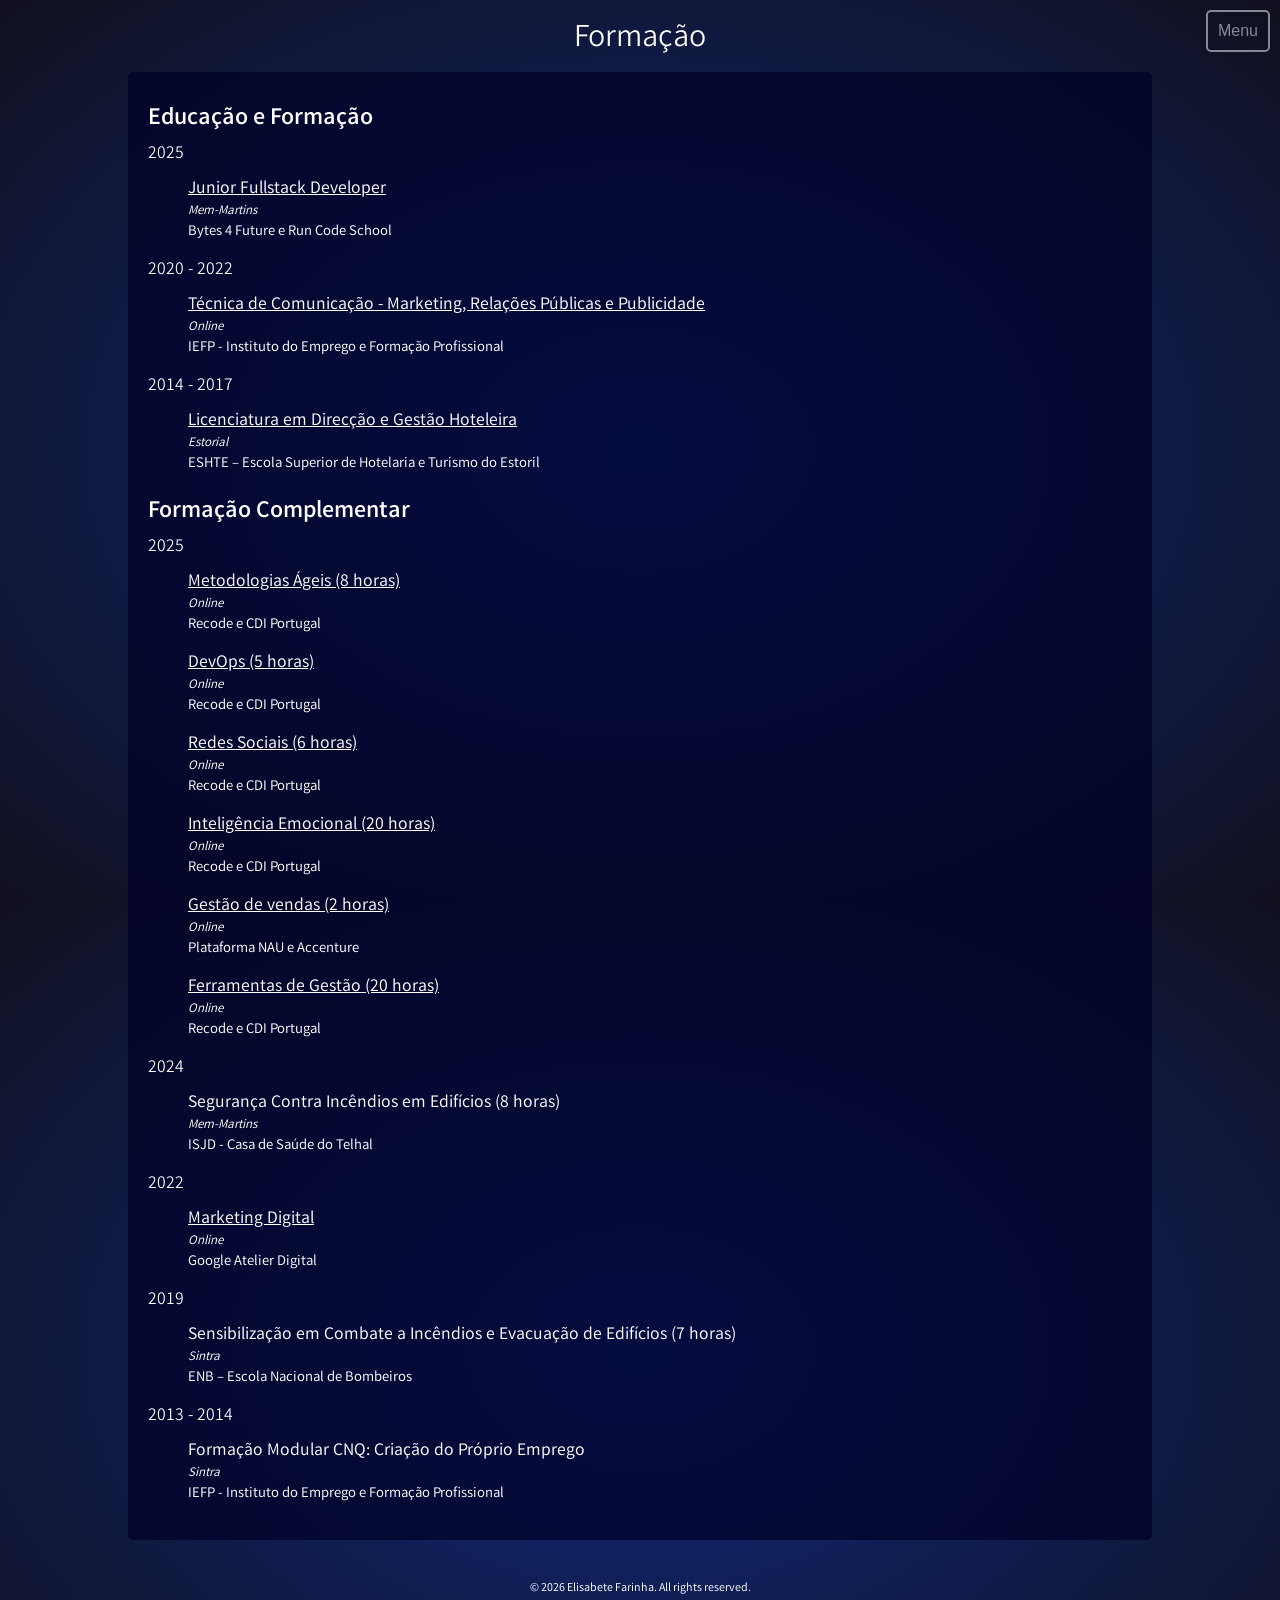
<file: web_cv_pt/paginas/formacao.html>
<!DOCTYPE html>
<html lang="en">

<head>
    <meta charset="UTF-8">
    <meta name="viewport" content="width=device-width,initial-scale=1.0">
    <title>EFF WebCV - Formacao</title>
    <link rel="stylesheet" href="../../estilos/formacao_estilos.css">
    <link rel="stylesheet" href="https://fonts.googleapis.com/css2?family=Varta:wght@300..700&display=swap">
    <style>
        body {
            font-family: "Varta", sans-serif;
        }
    </style>
</head>

<body>

    <!-- Light animation inspired by https://codepen.io/aaroniker/pen/KKVZzjP -->
    <div class='light x1'></div>
    <div class='light x2'></div>
    <div class='light x3'></div>
    <div class='light x4'></div>
    <div class='light x5'></div>
    <div class='light x6'></div>
    <div class='light x7'></div>
    <div class='light x8'></div>
    <div class='light x9'></div>

    <!-- Dropdown inspired by https://www.w3schools.com/howto/howto_js_dropdown.asp -->
    <header>
        <div class="dropdown">
            <button class="menu_button" onclick="toggleDropdown()">Menu</button>
            <div id="dropdown-content" class="dropdown-content">
                <a href="apresentacao.html">Apresentação</a>
                <a href="competencias.html">Competências</a>
                <a href="experiencia.html">Experiência</a>
                <a href="cronologia.html">Cronologia</a>
                <a href="contactos.html">Contactos</a>
            </div>
        </div>
    </header>

    <!-- blur quando o dropdown está aberto -->
    <div id="backdrop" class="backdrop" onclick="toggleDropdown()"></div>

    <h2>Formação</h2>

    <div class="lista_formacao">
        <ul>
            <li class="subtitulos">Educação e Formação</li>
            <dt class="data">2025</dt>
            <dd>
                <a href="https://www.linkedin.com/in/elisabete-f/details/certifications/1774177015489/single-media-viewer/?profileId=ACoAACWK2eMBX1VbL1L8Hu2zLGLHxrBh2Z-1wPM"
                    class="descricao" target="_blank">Junior Fullstack Developer</a>
                <p class="local">Mem-Martins</p>
                <p class="entidade">Bytes 4 Future e Run Code School</p>
            </dd>
            <dt class="data">2020 - 2022</dt>
            <dd>
                <a href="https://www.linkedin.com/in/elisabete-f/details/certifications/1774177105520/single-media-viewer/?profileId=ACoAACWK2eMBX1VbL1L8Hu2zLGLHxrBh2Z-1wPM"
                    class="descricao" target="_blank">Técnica de Comunicação - Marketing,
                    Relações Públicas e Publicidade</a>
                <p class="local">Online</p>
                <p class="entidade">IEFP - Instituto do Emprego e Formação Profissional</p>
            </dd>
            <dt class="data">2014 - 2017</dt>
            <dd>
                <a href="https://www.linkedin.com/in/elisabete-f/details/education/1774176765758/single-media-viewer/?profileId=ACoAACWK2eMBX1VbL1L8Hu2zLGLHxrBh2Z-1wPM"
                    class="descricao" target="_blank">Licenciatura em Direcção e Gestão
                    Hoteleira</a>
                <p class="local">Estorial</p>
                <p class="entidade">ESHTE – Escola Superior de Hotelaria e Turismo do Estoril</p>
            </dd>



            <li class="subtitulos">Formação Complementar</li>
            <dt class="data">2025</dt>
            <dd>
                <a href="https://www.linkedin.com/in/elisabete-f/details/certifications/1774177052083/single-media-viewer/?profileId=ACoAACWK2eMBX1VbL1L8Hu2zLGLHxrBh2Z-1wPM"
                    class="descricao" target="_blank">Metodologias Ágeis (8 horas)</a>
                <p class="local">Online</p>
                <p class="entidade">Recode e CDI Portugal</p>
            </dd>
            <dd>
                <a href="https://www.linkedin.com/in/elisabete-f/details/certifications/1774177071948/single-media-viewer/?profileId=ACoAACWK2eMBX1VbL1L8Hu2zLGLHxrBh2Z-1wPM"
                    class="descricao" target="_blank">DevOps (5 horas)</a>
                <p class="local">Online</p>
                <p class="entidade">Recode e CDI Portugal</p>
            </dd>
            <dd>
                <a href="https://www.linkedin.com/in/elisabete-f/details/certifications/1774176885707/single-media-viewer/?profileId=ACoAACWK2eMBX1VbL1L8Hu2zLGLHxrBh2Z-1wPM"
                    class="descricao">Redes Sociais (6 horas)</a>
                <p class="local">Online</p>
                <p class="entidade">Recode e CDI Portugal</p>
            </dd>
            <dd>
                <a href="https://www.linkedin.com/in/elisabete-f/details/certifications/1774176817538/single-media-viewer/?profileId=ACoAACWK2eMBX1VbL1L8Hu2zLGLHxrBh2Z-1wPM"
                    class="descricao" target="_blank">Inteligência Emocional (20 horas)</a>
                <p class="local">Online</p>
                <p class="entidade">Recode e CDI Portugal</p>
            </dd>
            <dd>
                <a href="https://lms.nau.edu.pt/certificates/d9741191fefa4836a906ce3c43bd0c42" class="descricao"
                    target="_blank">Gestão de vendas (2 horas)</a>
                <p class="local">Online</p>
                <p class="entidade">Plataforma NAU e Accenture</p>
            </dd>
            <dd>
                <a href="https://www.linkedin.com/in/elisabete-f/details/certifications/1767720607630/single-media-viewer/?profileId=ACoAACWK2eMBX1VbL1L8Hu2zLGLHxrBh2Z-1wPM"
                    class="descricao" target="_blank">Ferramentas de Gestão (20 horas)</a>
                <p class="local">Online</p>
                <p class="entidade">Recode e CDI Portugal</p>
            </dd>
            <dt class="data">2024</dt>
            <dd>
                <p class="descricao">Segurança Contra Incêndios em Edifícios
                    (8 horas)</p>
                <p class="local">Mem-Martins</p>
                <p class="entidade">ISJD - Casa de Saúde do Telhal
                </p>
            </dd>
            <dt class="data">2022</dt>
            <dd>
                <a href="https://www.linkedin.com/in/elisabete-f/details/certifications/1774178301869/single-media-viewer/?profileId=ACoAACWK2eMBX1VbL1L8Hu2zLGLHxrBh2Z-1wPM"
                    class="descricao" target="_blank">Marketing Digital</a>
                <p class="local">Online</p>
                <p class="entidade">Google Atelier Digital</p>
            </dd>
            <dt class="data">2019</dt>
            <dd>
                <p class="descricao">Sensibilização em Combate a Incêndios e
                    Evacuação de Edifícios (7 horas)</p>
                <p class="local">Sintra</p>
                <p class="entidade">ENB – Escola Nacional de Bombeiros</p>
            </dd>
            <dt class="data">2013 - 2014</dt>
            <dd>
                <p class="descricao">Formação Modular CNQ: Criação do Próprio
                    Emprego</p>
                <p class="local">Sintra</p>
                <p class="entidade">IEFP - Instituto do Emprego e Formação Profissional
                </p>
            </dd>
        </ul>
    </div>


    <footer>
        <p>© 2026 Elisabete Farinha. All rights reserved.</p>
    </footer>

    <!-- script em JS para fazer o dropdown funcionar, e quando activado, todo o conteudo da pagina fica desfocado, dando o destaque as opcoes do dropdown  -->
    <script>
        function toggleDropdown() {
            var dropdown = document.getElementById("dropdown-content");
            var backdrop = document.getElementById("backdrop");
            if (dropdown.style.display === "block") {
                dropdown.style.display = "none";
                backdrop.style.display = "none";
            } else {
                dropdown.style.display = "block";
                backdrop.style.display = "block";
            }
        }
    </script>
</body>

</html>
</file>
<file: styles.css>
* {
    margin: 0;
    padding: 0;
    box-sizing: border-box;
}

html,
body,
main {
    height: 100%;
}

body {
    display: grid;
    justify-items: center;
    grid-template-rows: 1fr 0.35fr 1fr;
    gap: 1%;
    grid-template-areas:
        "my_name"
        "language_buttons"
        "footer";
    padding: 1rem;
    color: white;
}

/* Light animation inspired by https://codepen.io/aaroniker/pen/KKVZzjP */
body {
    margin: 0;
    height: 100vh;
    font-weight: 100;
    background: radial-gradient(hsl(226, 48%, 43%), hsl(240, 32%, 9%));
    -webkit-overflow-Y: hidden;
    -moz-overflow-Y: hidden;
    -o-overflow-Y: hidden;
    overflow-y: hidden;
    -webkit-animation: fadeIn 1 1s ease-out;
    -moz-animation: fadeIn 1 1s ease-out;
    -o-animation: fadeIn 1 1s ease-out;
    animation: fadeIn 1 1s ease-out;
}

.my_name {
    grid-row: my_name;
    padding: 2.5%;
    align-self: flex-end;
}

.my_name h1 {
    padding: 0rem 0.5rem -0.5rem;
    margin: 0rem 0rem -0.5rem;
    text-align: center;

}

.my_name h2 {
    font-weight: lighter;
    text-align: center
}

.language_buttons {
    grid-row: language_buttons;
    display: grid;
    grid-template-columns: 1fr 1fr;
    width: 100dvw;
    height: max-content;
    justify-items: center;
    margin-top: 5%;
    margin-left: 40%;
    margin-right: 40%;

}

button {
    height: max-content;
    width: 45dvw;

    /*button styling inspired by https://codepen.io/aaroniker/pen/KKVZzjP */
    border: 2px solid white;
    background: transparent;
    color: white;
    font-size: 2em;
    border-radius: 5px;
    opacity: .5;
    transition: .3s;
}

button:hover {
    border: 2px solid #101d55;
    background-color: rgba(365, 365, 365, 0.5);
    cursor: pointer;
    color: #101d55;
    opacity: .8;
    transition: .3s;
    box-shadow: 0 8px 16px 0 rgba(0, 0, 0, 0.2);
}

button:focus {
    outline: none;
}

@media (max-width: 600px) {
    .language_buttons {
        grid-template-columns: 1fr;
        gap: 10%;
        width: calc(100% - 2rem);
        margin-top: 4%;
    }

    button {
        font-size: 1.5em;
        padding: 0.75rem 0.5rem;
        max-width: none;
    }
}

footer {
    grid-row: footer;
    width: fit-content;
    padding-top: 2.5%;
    padding-bottom: 2.5%;
    height: fit-content;
    font-size: 0.75rem;
    align-self: flex-end;
    text-align: center;
}

/* Light animation inspired by https://codepen.io/aaroniker/pen/KKVZzjP */
.light {
    position: absolute;
    width: 0px;
    opacity: .75;
    background-color: white;
    box-shadow: #e9f1f1 0px 0px 20px 2px;
    opacity: 0;
    top: 100vh;
    bottom: 0px;
    left: 0px;
    right: 0px;
    margin: auto;
}

.x1 {
    -webkit-animation: floatUp 4s infinite linear;
    -moz-animation: floatUp 4s infinite linear;
    -o-animation: floatUp 4s infinite linear;
    animation: floatUp 4s infinite linear;
    -webkit-transform: scale(1.0);
    -moz-transform: scale(1.0);
    -o-transform: scale(1.0);
    transform: scale(1.0);
}

.x2 {
    -webkit-animation: floatUp 7s infinite linear;
    -moz-animation: floatUp 7s infinite linear;
    -o-animation: floatUp 7s infinite linear;
    animation: floatUp 7s infinite linear;
    -webkit-transform: scale(1.6);
    -moz-transform: scale(1.6);
    -o-transform: scale(1.6);
    transform: scale(1.6);
    left: 15%;
}

.x3 {
    -webkit-animation: floatUp 2.5s infinite linear;
    -moz-animation: floatUp 2.5s infinite linear;
    -o-animation: floatUp 2.5s infinite linear;
    animation: floatUp 2.5s infinite linear;
    -webkit-transform: scale(.5);
    -moz-transform: scale(.5);
    -o-transform: scale(.5);
    transform: scale(.5);
    left: -15%;
}

.x4 {
    -webkit-animation: floatUp 4.5s infinite linear;
    -moz-animation: floatUp 4.5s infinite linear;
    -o-animation: floatUp 4.5s infinite linear;
    animation: floatUp 4.5s infinite linear;
    -webkit-transform: scale(1.2);
    -moz-transform: scale(1.2);
    -o-transform: scale(1.2);
    transform: scale(1.2);
    left: -34%;
}

.x5 {
    -webkit-animation: floatUp 8s infinite linear;
    -moz-animation: floatUp 8s infinite linear;
    -o-animation: floatUp 8s infinite linear;
    animation: floatUp 8s infinite linear;
    -webkit-transform: scale(2.2);
    -moz-transform: scale(2.2);
    -o-transform: scale(2.2);
    transform: scale(2.2);
    left: -57%;
}

.x6 {
    -webkit-animation: floatUp 3s infinite linear;
    -moz-animation: floatUp 3s infinite linear;
    -o-animation: floatUp 3s infinite linear;
    animation: floatUp 3s infinite linear;
    -webkit-transform: scale(.8);
    -moz-transform: scale(.8);
    -o-transform: scale(.8);
    transform: scale(.8);
    left: -81%;
}

.x7 {
    -webkit-animation: floatUp 5.3s infinite linear;
    -moz-animation: floatUp 5.3s infinite linear;
    -o-animation: floatUp 5.3s infinite linear;
    animation: floatUp 5.3s infinite linear;
    -webkit-transform: scale(3.2);
    -moz-transform: scale(3.2);
    -o-transform: scale(3.2);
    transform: scale(3.2);
    left: 37%;
}

.x8 {
    -webkit-animation: floatUp 4.7s infinite linear;
    -moz-animation: floatUp 4.7s infinite linear;
    -o-animation: floatUp 4.7s infinite linear;
    animation: floatUp 4.7s infinite linear;
    -webkit-transform: scale(1.7);
    -moz-transform: scale(1.7);
    -o-transform: scale(1.7);
    transform: scale(1.7);
    left: 62%;
}

.x9 {
    -webkit-animation: floatUp 4.1s infinite linear;
    -moz-animation: floatUp 4.1s infinite linear;
    -o-animation: floatUp 4.1s infinite linear;
    animation: floatUp 4.1s infinite linear;
    -webkit-transform: scale(0.9);
    -moz-transform: scale(0.9);
    -o-transform: scale(0.9);
    transform: scale(0.9);
    left: 85%;
}



@-webkit-keyframes floatUp {
    0% {
        top: 100vh;
        opacity: 0;
    }

    25% {
        opacity: 1;
    }

    50% {
        top: 0vh;
        opacity: .8;
    }

    75% {
        opacity: 1;
    }

    100% {
        top: -100vh;
        opacity: 0;
    }
}

@-moz-keyframes floatUp {
    0% {
        top: 100vh;
        opacity: 0;
    }

    25% {
        opacity: 1;
    }

    50% {
        top: 0vh;
        opacity: .8;
    }

    75% {
        opacity: 1;
    }

    100% {
        top: -100vh;
        opacity: 0;
    }
}

@-o-keyframes floatUp {
    0% {
        top: 100vh;
        opacity: 0;
    }

    25% {
        opacity: 1;
    }

    50% {
        top: 0vh;
        opacity: .8;
    }

    75% {
        opacity: 1;
    }

    100% {
        top: -100vh;
        opacity: 0;
    }
}

@keyframes floatUp {
    0% {
        top: 100vh;
        opacity: 0;
    }

    25% {
        opacity: 1;
    }

    50% {
        top: 0vh;
        opacity: .8;
    }

    75% {
        opacity: 1;
    }

    100% {
        top: -100vh;
        opacity: 0;
    }
}


#head1,
#head2,
#head3,
#head4,
#head5 {
    opacity: 0;
}

#head1 {
    -webkit-animation: fadeOut 1 5s ease-in;
    -moz-animation: fadeOut 1 5s ease-in;
    -o-animation: fadeOut 1 5s ease-in;
    animation: fadeOut 1 5s ease-in;
}

#head2 {
    -webkit-animation: fadeOut 1 5s ease-in;
    -moz-animation: fadeOut 1 5s ease-in;
    -o-animation: fadeOut 1 5s ease-in;
    animation: fadeOut 1 5s ease-in;
    -webkit-animation-delay: 6s;
    -moz-animation-delay: 6s;
    -o-animation-delay: 6s;
    animation-delay: 6s;
}

#head3 {
    -webkit-animation: fadeOut 1 5s ease-in;
    -moz-animation: fadeOut 1 5s ease-in;
    -o-animation: fadeOut 1 5s ease-in;
    animation: fadeOut 1 5s ease-in;
    -webkit-animation-delay: 12s;
    -moz-animation-delay: 12s;
    -o-animation-delay: 12s;
    animation-delay: 12s;
}

#head4 {
    -webkit-animation: fadeOut 1 5s ease-in;
    -moz-animation: fadeOut 1 5s ease-in;
    -o-animation: fadeOut 1 5s ease-in;
    animation: fadeOut 1 5s ease-in;
    -webkit-animation-delay: 17s;
    -moz-animation-delay: 17s;
    -o-animation-delay: 17s;
    animation-delay: 17s;
}

#head5 {
    -webkit-animation: finalFade 1 5s ease-in;
    -moz-animation: finalFade 1 5s ease-in;
    -o-animation: finalFade 1 5s ease-in;
    animation: finalFade 1 5s ease-in;
    -webkit-animation-fill-mode: forwards;
    -moz-animation-fill-mode: forwards;
    -o-animation-fill-mode: forwards;
    animation-fill-mode: forwards;
    -webkit-animation-delay: 22s;
    -moz-animation-delay: 22s;
    -o-animation-delay: 22s;
    animation-delay: 22s;
}

@-webkit-keyframes fadeIn {
    from {
        opacity: 0;
    }

    to {
        opacity: 1;
    }
}

@-moz-keyframes fadeIn {
    from {
        opacity: 0;
    }

    to {
        opacity: 1;
    }
}

@-o-keyframes fadeIn {
    from {
        opacity: 0;
    }

    to {
        opacity: 1;
    }
}

@keyframes fadeIn {
    from {
        opacity: 0;
    }

    to {
        opacity: 1;
    }
}

@-webkit-keyframes fadeOut {
    0% {
        opacity: 0;
    }

    30% {
        opacity: 1;
    }

    80% {
        opacity: .9;
    }

    100% {
        opacity: 0;
    }
}

@-moz-keyframes fadeOut {
    0% {
        opacity: 0;
    }

    30% {
        opacity: 1;
    }

    80% {
        opacity: .9;
    }

    100% {
        opacity: 0;
    }
}

@-o-keyframes fadeOut {
    0% {
        opacity: 0;
    }

    30% {
        opacity: 1;
    }

    80% {
        opacity: .9;
    }

    100% {
        opacity: 0;
    }
}

@keyframes fadeOut {
    0% {
        opacity: 0;
    }

    30% {
        opacity: 1;
    }

    80% {
        opacity: .9;
    }

    100% {
        opacity: 0;
    }
}

@-webkit-keyframes finalFade {
    0% {
        opacity: 0;
    }

    30% {
        opacity: 1;
    }

    80% {
        opacity: .9;
    }

    100% {
        opacity: 1;
    }
}

@-moz-keyframes finalFade {
    0% {
        opacity: 0;
    }

    30% {
        opacity: 1;
    }

    80% {
        opacity: .9;
    }

    100% {
        opacity: 1;
    }
}

@-o-keyframes finalFade {
    0% {
        opacity: 0;
    }

    30% {
        opacity: 1;
    }

    80% {
        opacity: .9;
    }

    100% {
        opacity: 1;
    }
}

@keyframes finalFade {
    0% {
        opacity: 0;
    }

    30% {
        opacity: 1;
    }

    80% {
        opacity: .9;
    }

    100% {
        opacity: 1;
    }
}
</file>
<file: estilos/contactos_estilos.css>
* {
    margin: 0;
    padding: 0;
    box-sizing: border-box;
}

html,
body,
main {
    height: 100dvh;
}

body {
    display: grid;
    justify-items: center;
    grid-template-rows: 1fr 1fr 1fr 1fr 1fr;
    gap: 1%;
    grid-template-areas:
        "header"
        "form"
        "footer";
    padding: 1rem;
    color: white;
}

/* Light animation inspired by https://codepen.io/aaroniker/pen/KKVZzjP */
body {
    margin: 0;
    height: 100vh;
    background: radial-gradient(hsl(226, 77%, 27%), hsl(240, 32%, 9%));
    -webkit-overflow-Y: auto;
    -moz-overflow-Y: auto;
    -o-overflow-Y: auto;
    overflow-y: auto;
    -webkit-animation: fadeIn 1 1s ease-out;
    -moz-animation: fadeIn 1 1s ease-out;
    -o-animation: fadeIn 1 1s ease-out;
    animation: fadeIn 1 1s ease-out;
}


/* Dropdown styles */
.dropdown {
    position: relative;
    display: inline-block;

}

.dropdown-content {
    display: none;
    position: absolute;
    right: 0;
    background-color: rgba(0, 0, 39, 0.9);
    min-width: 160px;
    box-shadow: 0px 8px 16px 0px rgba(0, 0, 0, 0.2);
    z-index: 10000;
    border-radius: 5px;
}

.dropdown-content a {
    color: white;
    padding: 12px 16px;
    text-decoration: none;
    display: block;
}

.dropdown-content a:hover {
    background-color: rgba(255, 255, 255, 0.1);
}

.menu_button {
    border: 2px solid white;
    background: transparent;
    color: white;
    font-size: 1em;
    border-radius: 5px;
    opacity: .5;
    transition: .3s;
    padding: 10px;
    cursor: pointer;
    width: fit-content;

}

.menu_button:hover {
    opacity: .8;
}

header {
    grid-row: header;
    position: fixed;
    top: 10px;
    right: 10px;
    z-index: 9999;
}

/* Backdrop overlay */
.backdrop {
    display: none;
    position: fixed;
    top: 0;
    left: 0;
    width: 100%;
    height: 100%;
    background-color: rgba(0, 0, 0, 0.5);
    backdrop-filter: blur(10px);
    z-index: 9998;
}


.profile_photo {
    grid-row: photo;
    width: 20dvw;
    height: 20dvw;
    border-radius: 50%;
    border: 2px solid white;
    margin-bottom: 10%;
    align-content: center;
    text-align: center;
}

.formulario {
    grid-row: form;
    width: 80dvw;
    height: max-content;
    text-align: left;
    font-size: 1.1rem;
    background-color: rgba(0, 0, 39, 0.705);
    border-radius: 5px;
    padding: 30px;
    position: relative;
}

input,
textarea {
    width: 100%;
    padding: 10px;
    margin: 3px 0 20px 0px;
    border: 1px solid #ccc;
    border-radius: 5px;
    background-color: transparent;
    color: white;
}

h2 {
    font-weight: lighter;
    font-size: 1.8rem;
}


button {
    border: 2px solid white;
    background: transparent;
    color: white;
    font-size: 1em;
    border-radius: 5px;
    opacity: .5;
    transition: .3s;
    padding: 10px;
    cursor: pointer;
    width: 100%;
    margin-top: 10px;
}


footer {
    grid-row: footer;
    width: fit-content;
    padding-top: 2.5%;
    padding-bottom: 2.5%;
    height: fit-content;
    font-size: 0.75rem;
    align-self: flex-end;
    text-align: center;
}



/* Light animation inspired by https://codepen.io/aaroniker/pen/KKVZzjP */
.light {
    position: absolute;
    width: 0px;
    opacity: .75;
    background-color: white;
    box-shadow: #e9f1f1 0px 0px 20px 2px;
    opacity: 0;
    top: 100vh;
    bottom: 0px;
    left: 0px;
    right: 0px;
    margin: auto;
}

.x1 {
    -webkit-animation: floatUp 4s infinite linear;
    -moz-animation: floatUp 4s infinite linear;
    -o-animation: floatUp 4s infinite linear;
    animation: floatUp 4s infinite linear;
    -webkit-transform: scale(1.0);
    -moz-transform: scale(1.0);
    -o-transform: scale(1.0);
    transform: scale(1.0);
}

.x2 {
    -webkit-animation: floatUp 7s infinite linear;
    -moz-animation: floatUp 7s infinite linear;
    -o-animation: floatUp 7s infinite linear;
    animation: floatUp 7s infinite linear;
    -webkit-transform: scale(1.6);
    -moz-transform: scale(1.6);
    -o-transform: scale(1.6);
    transform: scale(1.6);
    left: 15%;
}

.x3 {
    -webkit-animation: floatUp 2.5s infinite linear;
    -moz-animation: floatUp 2.5s infinite linear;
    -o-animation: floatUp 2.5s infinite linear;
    animation: floatUp 2.5s infinite linear;
    -webkit-transform: scale(.5);
    -moz-transform: scale(.5);
    -o-transform: scale(.5);
    transform: scale(.5);
    left: -15%;
}

.x4 {
    -webkit-animation: floatUp 4.5s infinite linear;
    -moz-animation: floatUp 4.5s infinite linear;
    -o-animation: floatUp 4.5s infinite linear;
    animation: floatUp 4.5s infinite linear;
    -webkit-transform: scale(1.2);
    -moz-transform: scale(1.2);
    -o-transform: scale(1.2);
    transform: scale(1.2);
    left: -34%;
}

.x5 {
    -webkit-animation: floatUp 8s infinite linear;
    -moz-animation: floatUp 8s infinite linear;
    -o-animation: floatUp 8s infinite linear;
    animation: floatUp 8s infinite linear;
    -webkit-transform: scale(2.2);
    -moz-transform: scale(2.2);
    -o-transform: scale(2.2);
    transform: scale(2.2);
    left: -57%;
}

.x6 {
    -webkit-animation: floatUp 3s infinite linear;
    -moz-animation: floatUp 3s infinite linear;
    -o-animation: floatUp 3s infinite linear;
    animation: floatUp 3s infinite linear;
    -webkit-transform: scale(.8);
    -moz-transform: scale(.8);
    -o-transform: scale(.8);
    transform: scale(.8);
    left: -81%;
}

.x7 {
    -webkit-animation: floatUp 5.3s infinite linear;
    -moz-animation: floatUp 5.3s infinite linear;
    -o-animation: floatUp 5.3s infinite linear;
    animation: floatUp 5.3s infinite linear;
    -webkit-transform: scale(3.2);
    -moz-transform: scale(3.2);
    -o-transform: scale(3.2);
    transform: scale(3.2);
    left: 37%;
}

.x8 {
    -webkit-animation: floatUp 4.7s infinite linear;
    -moz-animation: floatUp 4.7s infinite linear;
    -o-animation: floatUp 4.7s infinite linear;
    animation: floatUp 4.7s infinite linear;
    -webkit-transform: scale(1.7);
    -moz-transform: scale(1.7);
    -o-transform: scale(1.7);
    transform: scale(1.7);
    left: 62%;
}

.x9 {
    -webkit-animation: floatUp 4.1s infinite linear;
    -moz-animation: floatUp 4.1s infinite linear;
    -o-animation: floatUp 4.1s infinite linear;
    animation: floatUp 4.1s infinite linear;
    -webkit-transform: scale(0.9);
    -moz-transform: scale(0.9);
    -o-transform: scale(0.9);
    transform: scale(0.9);
    left: 85%;
}



@-webkit-keyframes floatUp {
    0% {
        top: 100vh;
        opacity: 0;
    }

    25% {
        opacity: 1;
    }

    50% {
        top: 0vh;
        opacity: .8;
    }

    75% {
        opacity: 1;
    }

    100% {
        top: -100vh;
        opacity: 0;
    }
}

@-moz-keyframes floatUp {
    0% {
        top: 100vh;
        opacity: 0;
    }

    25% {
        opacity: 1;
    }

    50% {
        top: 0vh;
        opacity: .8;
    }

    75% {
        opacity: 1;
    }

    100% {
        top: -100vh;
        opacity: 0;
    }
}

@-o-keyframes floatUp {
    0% {
        top: 100vh;
        opacity: 0;
    }

    25% {
        opacity: 1;
    }

    50% {
        top: 0vh;
        opacity: .8;
    }

    75% {
        opacity: 1;
    }

    100% {
        top: -100vh;
        opacity: 0;
    }
}

@keyframes floatUp {
    0% {
        top: 100vh;
        opacity: 0;
    }

    25% {
        opacity: 1;
    }

    50% {
        top: 0vh;
        opacity: .8;
    }

    75% {
        opacity: 1;
    }

    100% {
        top: -100vh;
        opacity: 0;
    }
}


#head1,
#head2,
#head3,
#head4,
#head5 {
    opacity: 0;
}

#head1 {
    -webkit-animation: fadeOut 1 5s ease-in;
    -moz-animation: fadeOut 1 5s ease-in;
    -o-animation: fadeOut 1 5s ease-in;
    animation: fadeOut 1 5s ease-in;
}

#head2 {
    -webkit-animation: fadeOut 1 5s ease-in;
    -moz-animation: fadeOut 1 5s ease-in;
    -o-animation: fadeOut 1 5s ease-in;
    animation: fadeOut 1 5s ease-in;
    -webkit-animation-delay: 6s;
    -moz-animation-delay: 6s;
    -o-animation-delay: 6s;
    animation-delay: 6s;
}

#head3 {
    -webkit-animation: fadeOut 1 5s ease-in;
    -moz-animation: fadeOut 1 5s ease-in;
    -o-animation: fadeOut 1 5s ease-in;
    animation: fadeOut 1 5s ease-in;
    -webkit-animation-delay: 12s;
    -moz-animation-delay: 12s;
    -o-animation-delay: 12s;
    animation-delay: 12s;
}

#head4 {
    -webkit-animation: fadeOut 1 5s ease-in;
    -moz-animation: fadeOut 1 5s ease-in;
    -o-animation: fadeOut 1 5s ease-in;
    animation: fadeOut 1 5s ease-in;
    -webkit-animation-delay: 17s;
    -moz-animation-delay: 17s;
    -o-animation-delay: 17s;
    animation-delay: 17s;
}

#head5 {
    -webkit-animation: finalFade 1 5s ease-in;
    -moz-animation: finalFade 1 5s ease-in;
    -o-animation: finalFade 1 5s ease-in;
    animation: finalFade 1 5s ease-in;
    -webkit-animation-fill-mode: forwards;
    -moz-animation-fill-mode: forwards;
    -o-animation-fill-mode: forwards;
    animation-fill-mode: forwards;
    -webkit-animation-delay: 22s;
    -moz-animation-delay: 22s;
    -o-animation-delay: 22s;
    animation-delay: 22s;
}

@-webkit-keyframes fadeIn {
    from {
        opacity: 0;
    }

    to {
        opacity: 1;
    }
}

@-moz-keyframes fadeIn {
    from {
        opacity: 0;
    }

    to {
        opacity: 1;
    }
}

@-o-keyframes fadeIn {
    from {
        opacity: 0;
    }

    to {
        opacity: 1;
    }
}

@keyframes fadeIn {
    from {
        opacity: 0;
    }

    to {
        opacity: 1;
    }
}

@-webkit-keyframes fadeOut {
    0% {
        opacity: 0;
    }

    30% {
        opacity: 1;
    }

    80% {
        opacity: .9;
    }

    100% {
        opacity: 0;
    }
}

@-moz-keyframes fadeOut {
    0% {
        opacity: 0;
    }

    30% {
        opacity: 1;
    }

    80% {
        opacity: .9;
    }

    100% {
        opacity: 0;
    }
}

@-o-keyframes fadeOut {
    0% {
        opacity: 0;
    }

    30% {
        opacity: 1;
    }

    80% {
        opacity: .9;
    }

    100% {
        opacity: 0;
    }
}

@keyframes fadeOut {
    0% {
        opacity: 0;
    }

    30% {
        opacity: 1;
    }

    80% {
        opacity: .9;
    }

    100% {
        opacity: 0;
    }
}

@-webkit-keyframes finalFade {
    0% {
        opacity: 0;
    }

    30% {
        opacity: 1;
    }

    80% {
        opacity: .9;
    }

    100% {
        opacity: 1;
    }
}

@-moz-keyframes finalFade {
    0% {
        opacity: 0;
    }

    30% {
        opacity: 1;
    }

    80% {
        opacity: .9;
    }

    100% {
        opacity: 1;
    }
}

@-o-keyframes finalFade {
    0% {
        opacity: 0;
    }

    30% {
        opacity: 1;
    }

    80% {
        opacity: .9;
    }

    100% {
        opacity: 1;
    }
}

@keyframes finalFade {
    0% {
        opacity: 0;
    }

    30% {
        opacity: 1;
    }

    80% {
        opacity: .9;
    }

    100% {
        opacity: 1;
    }
}
</file>
<file: estilos/formacao_estilos.css>
* {
    margin: 0;
    padding: 0;
    box-sizing: border-box;
}

html,
body,
main {
    height: 100dvh;
}

/* Dropdown styles */
.dropdown {
    position: relative;
    display: inline-block;

}

.dropdown-content {
    display: none;
    position: absolute;
    right: 0;
    background-color: rgba(0, 0, 39, 0.9);
    min-width: 160px;
    box-shadow: 0px 8px 16px 0px rgba(0, 0, 0, 0.2);
    z-index: 10000;
    border-radius: 5px;
}

.dropdown-content a {
    color: white;
    padding: 12px 16px;
    text-decoration: none;
    display: block;
}

.dropdown-content a:hover {
    background-color: rgba(255, 255, 255, 0.1);
}

.menu_button {
    border: 2px solid white;
    background: transparent;
    color: white;
    font-size: 1em;
    border-radius: 5px;
    opacity: .5;
    transition: .3s;
    padding: 10px;
    cursor: pointer;
    width: fit-content;

}

.menu_button:hover {
    opacity: .8;
}

header {
    grid-row: header;
    position: fixed;
    top: 10px;
    right: 10px;
    z-index: 9999;
}

/* Backdrop overlay */
.backdrop {
    display: none;
    position: fixed;
    top: 0;
    left: 0;
    width: 100%;
    height: 100%;
    background-color: rgba(0, 0, 0, 0.5);
    backdrop-filter: blur(10px);
    z-index: 9998;
}



body {
    display: grid;
    justify-items: center;
    grid-template-rows: 1fr 1fr 1fr 1fr;
    gap: 1%;
    grid-template-areas:
        "header"
        "lista"
        "footer";
    padding: 1rem;
    color: white;
}

/* Light animation inspired by https://codepen.io/aaroniker/pen/KKVZzjP */
body {
    margin: 0;
    height: 100vh;
    background: radial-gradient(hsl(226, 77%, 27%), hsl(240, 32%, 9%));
    -webkit-overflow-Y: auto;
    -moz-overflow-Y: auto;
    -o-overflow-Y: auto;
    overflow-y: auto;
    -webkit-animation: fadeIn 1 1s ease-out;
    -moz-animation: fadeIn 1 1s ease-out;
    -o-animation: fadeIn 1 1s ease-out;
    animation: fadeIn 1 1s ease-out;
}




h2 {
    font-weight: lighter;
    font-size: 2rem;
}

.lista_formacao {
    grid-row: lista;
    width: 80dvw;
    height: max-content;
    text-align: left;
    font-size: 1.1rem;
    background-color: rgba(0, 0, 39, 0.705);
    border-radius: 5px;
    padding: 10px 20px 20px 20px;
    position: relative;
}

.subtitulos {
    font-weight: bold;
    font-size: 1.5rem;
    margin-top: 20px;
    list-style-type: none;
    margin-bottom: 5px;
}

.data {
    font-weight: lighter;
    margin-bottom: 10px;
}

dd {
    padding-left: 40px;
}

.local {
    font-style: italic;
    font-size: small;
}

.entidade {
    font-size: smaller;
    margin-bottom: 15px;
}

a {
    color: white;
    text-decoration: underline;
}



footer {
    grid-row: footer;
    width: fit-content;
    padding-top: 2.5%;
    padding-bottom: 2.5%;
    height: fit-content;
    font-size: 0.75rem;
    align-self: flex-end;
    text-align: center;
}

/* Light animation inspired by https://codepen.io/aaroniker/pen/KKVZzjP */
.light {
    position: absolute;
    width: 0px;
    opacity: .75;
    background-color: white;
    box-shadow: #e9f1f1 0px 0px 20px 2px;
    opacity: 0;
    top: 100vh;
    bottom: 0px;
    left: 0px;
    right: 0px;
    margin: auto;
}

.x1 {
    -webkit-animation: floatUp 4s infinite linear;
    -moz-animation: floatUp 4s infinite linear;
    -o-animation: floatUp 4s infinite linear;
    animation: floatUp 4s infinite linear;
    -webkit-transform: scale(1.0);
    -moz-transform: scale(1.0);
    -o-transform: scale(1.0);
    transform: scale(1.0);
}

.x2 {
    -webkit-animation: floatUp 7s infinite linear;
    -moz-animation: floatUp 7s infinite linear;
    -o-animation: floatUp 7s infinite linear;
    animation: floatUp 7s infinite linear;
    -webkit-transform: scale(1.6);
    -moz-transform: scale(1.6);
    -o-transform: scale(1.6);
    transform: scale(1.6);
    left: 15%;
}

.x3 {
    -webkit-animation: floatUp 2.5s infinite linear;
    -moz-animation: floatUp 2.5s infinite linear;
    -o-animation: floatUp 2.5s infinite linear;
    animation: floatUp 2.5s infinite linear;
    -webkit-transform: scale(.5);
    -moz-transform: scale(.5);
    -o-transform: scale(.5);
    transform: scale(.5);
    left: -15%;
}

.x4 {
    -webkit-animation: floatUp 4.5s infinite linear;
    -moz-animation: floatUp 4.5s infinite linear;
    -o-animation: floatUp 4.5s infinite linear;
    animation: floatUp 4.5s infinite linear;
    -webkit-transform: scale(1.2);
    -moz-transform: scale(1.2);
    -o-transform: scale(1.2);
    transform: scale(1.2);
    left: -34%;
}

.x5 {
    -webkit-animation: floatUp 8s infinite linear;
    -moz-animation: floatUp 8s infinite linear;
    -o-animation: floatUp 8s infinite linear;
    animation: floatUp 8s infinite linear;
    -webkit-transform: scale(2.2);
    -moz-transform: scale(2.2);
    -o-transform: scale(2.2);
    transform: scale(2.2);
    left: -57%;
}

.x6 {
    -webkit-animation: floatUp 3s infinite linear;
    -moz-animation: floatUp 3s infinite linear;
    -o-animation: floatUp 3s infinite linear;
    animation: floatUp 3s infinite linear;
    -webkit-transform: scale(.8);
    -moz-transform: scale(.8);
    -o-transform: scale(.8);
    transform: scale(.8);
    left: -81%;
}

.x7 {
    -webkit-animation: floatUp 5.3s infinite linear;
    -moz-animation: floatUp 5.3s infinite linear;
    -o-animation: floatUp 5.3s infinite linear;
    animation: floatUp 5.3s infinite linear;
    -webkit-transform: scale(3.2);
    -moz-transform: scale(3.2);
    -o-transform: scale(3.2);
    transform: scale(3.2);
    left: 37%;
}

.x8 {
    -webkit-animation: floatUp 4.7s infinite linear;
    -moz-animation: floatUp 4.7s infinite linear;
    -o-animation: floatUp 4.7s infinite linear;
    animation: floatUp 4.7s infinite linear;
    -webkit-transform: scale(1.7);
    -moz-transform: scale(1.7);
    -o-transform: scale(1.7);
    transform: scale(1.7);
    left: 62%;
}

.x9 {
    -webkit-animation: floatUp 4.1s infinite linear;
    -moz-animation: floatUp 4.1s infinite linear;
    -o-animation: floatUp 4.1s infinite linear;
    animation: floatUp 4.1s infinite linear;
    -webkit-transform: scale(0.9);
    -moz-transform: scale(0.9);
    -o-transform: scale(0.9);
    transform: scale(0.9);
    left: 85%;
}



@-webkit-keyframes floatUp {
    0% {
        top: 100vh;
        opacity: 0;
    }

    25% {
        opacity: 1;
    }

    50% {
        top: 0vh;
        opacity: .8;
    }

    75% {
        opacity: 1;
    }

    100% {
        top: -100vh;
        opacity: 0;
    }
}

@-moz-keyframes floatUp {
    0% {
        top: 100vh;
        opacity: 0;
    }

    25% {
        opacity: 1;
    }

    50% {
        top: 0vh;
        opacity: .8;
    }

    75% {
        opacity: 1;
    }

    100% {
        top: -100vh;
        opacity: 0;
    }
}

@-o-keyframes floatUp {
    0% {
        top: 100vh;
        opacity: 0;
    }

    25% {
        opacity: 1;
    }

    50% {
        top: 0vh;
        opacity: .8;
    }

    75% {
        opacity: 1;
    }

    100% {
        top: -100vh;
        opacity: 0;
    }
}

@keyframes floatUp {
    0% {
        top: 100vh;
        opacity: 0;
    }

    25% {
        opacity: 1;
    }

    50% {
        top: 0vh;
        opacity: .8;
    }

    75% {
        opacity: 1;
    }

    100% {
        top: -100vh;
        opacity: 0;
    }
}


#head1,
#head2,
#head3,
#head4,
#head5 {
    opacity: 0;
}

#head1 {
    -webkit-animation: fadeOut 1 5s ease-in;
    -moz-animation: fadeOut 1 5s ease-in;
    -o-animation: fadeOut 1 5s ease-in;
    animation: fadeOut 1 5s ease-in;
}

#head2 {
    -webkit-animation: fadeOut 1 5s ease-in;
    -moz-animation: fadeOut 1 5s ease-in;
    -o-animation: fadeOut 1 5s ease-in;
    animation: fadeOut 1 5s ease-in;
    -webkit-animation-delay: 6s;
    -moz-animation-delay: 6s;
    -o-animation-delay: 6s;
    animation-delay: 6s;
}

#head3 {
    -webkit-animation: fadeOut 1 5s ease-in;
    -moz-animation: fadeOut 1 5s ease-in;
    -o-animation: fadeOut 1 5s ease-in;
    animation: fadeOut 1 5s ease-in;
    -webkit-animation-delay: 12s;
    -moz-animation-delay: 12s;
    -o-animation-delay: 12s;
    animation-delay: 12s;
}

#head4 {
    -webkit-animation: fadeOut 1 5s ease-in;
    -moz-animation: fadeOut 1 5s ease-in;
    -o-animation: fadeOut 1 5s ease-in;
    animation: fadeOut 1 5s ease-in;
    -webkit-animation-delay: 17s;
    -moz-animation-delay: 17s;
    -o-animation-delay: 17s;
    animation-delay: 17s;
}

#head5 {
    -webkit-animation: finalFade 1 5s ease-in;
    -moz-animation: finalFade 1 5s ease-in;
    -o-animation: finalFade 1 5s ease-in;
    animation: finalFade 1 5s ease-in;
    -webkit-animation-fill-mode: forwards;
    -moz-animation-fill-mode: forwards;
    -o-animation-fill-mode: forwards;
    animation-fill-mode: forwards;
    -webkit-animation-delay: 22s;
    -moz-animation-delay: 22s;
    -o-animation-delay: 22s;
    animation-delay: 22s;
}

@-webkit-keyframes fadeIn {
    from {
        opacity: 0;
    }

    to {
        opacity: 1;
    }
}

@-moz-keyframes fadeIn {
    from {
        opacity: 0;
    }

    to {
        opacity: 1;
    }
}

@-o-keyframes fadeIn {
    from {
        opacity: 0;
    }

    to {
        opacity: 1;
    }
}

@keyframes fadeIn {
    from {
        opacity: 0;
    }

    to {
        opacity: 1;
    }
}

@-webkit-keyframes fadeOut {
    0% {
        opacity: 0;
    }

    30% {
        opacity: 1;
    }

    80% {
        opacity: .9;
    }

    100% {
        opacity: 0;
    }
}

@-moz-keyframes fadeOut {
    0% {
        opacity: 0;
    }

    30% {
        opacity: 1;
    }

    80% {
        opacity: .9;
    }

    100% {
        opacity: 0;
    }
}

@-o-keyframes fadeOut {
    0% {
        opacity: 0;
    }

    30% {
        opacity: 1;
    }

    80% {
        opacity: .9;
    }

    100% {
        opacity: 0;
    }
}

@keyframes fadeOut {
    0% {
        opacity: 0;
    }

    30% {
        opacity: 1;
    }

    80% {
        opacity: .9;
    }

    100% {
        opacity: 0;
    }
}

@-webkit-keyframes finalFade {
    0% {
        opacity: 0;
    }

    30% {
        opacity: 1;
    }

    80% {
        opacity: .9;
    }

    100% {
        opacity: 1;
    }
}

@-moz-keyframes finalFade {
    0% {
        opacity: 0;
    }

    30% {
        opacity: 1;
    }

    80% {
        opacity: .9;
    }

    100% {
        opacity: 1;
    }
}

@-o-keyframes finalFade {
    0% {
        opacity: 0;
    }

    30% {
        opacity: 1;
    }

    80% {
        opacity: .9;
    }

    100% {
        opacity: 1;
    }
}

@keyframes finalFade {
    0% {
        opacity: 0;
    }

    30% {
        opacity: 1;
    }

    80% {
        opacity: .9;
    }

    100% {
        opacity: 1;
    }
}
</file>
<file: estilos/experiencia_estilos.css>
* {
    margin: 0;
    padding: 0;
    box-sizing: border-box;
}

html,
body,
main {
    height: 100dvh;
}

/* Dropdown styles */
.dropdown {
    position: relative;
    display: inline-block;

}

.dropdown-content {
    display: none;
    position: absolute;
    right: 0;
    background-color: rgba(0, 0, 39, 0.9);
    min-width: 160px;
    box-shadow: 0px 8px 16px 0px rgba(0, 0, 0, 0.2);
    z-index: 10000;
    border-radius: 5px;
}

.dropdown-content a {
    color: white;
    padding: 12px 16px;
    text-decoration: none;
    display: block;
}

.dropdown-content a:hover {
    background-color: rgba(255, 255, 255, 0.1);
}

.menu_button {
    border: 2px solid white;
    background: transparent;
    color: white;
    font-size: 1em;
    border-radius: 5px;
    opacity: .5;
    transition: .3s;
    padding: 10px;
    cursor: pointer;
    width: fit-content;

}

.menu_button:hover {
    opacity: .8;
}

header {
    grid-row: header;
    position: fixed;
    top: 10px;
    right: 10px;
    z-index: 9999;
}

/* Backdrop overlay */
.backdrop {
    display: none;
    position: fixed;
    top: 0;
    left: 0;
    width: 100%;
    height: 100%;
    background-color: rgba(0, 0, 0, 0.5);
    backdrop-filter: blur(10px);
    z-index: 9998;
}



body {
    display: grid;
    justify-items: center;
    grid-template-rows: 1fr 1fr 1fr 1fr;
    gap: 1%;
    grid-template-areas:
        "header"
        "lista"
        "footer";
    padding: 1rem;
    color: white;
}

/* Light animation inspired by https://codepen.io/aaroniker/pen/KKVZzjP */
body {
    margin: 0;
    height: 100vh;
    background: radial-gradient(hsl(226, 77%, 27%), hsl(240, 32%, 9%));
    -webkit-overflow-Y: auto;
    -moz-overflow-Y: auto;
    -o-overflow-Y: auto;
    overflow-y: auto;
    -webkit-animation: fadeIn 1 1s ease-out;
    -moz-animation: fadeIn 1 1s ease-out;
    -o-animation: fadeIn 1 1s ease-out;
    animation: fadeIn 1 1s ease-out;
}




h2 {
    font-weight: lighter;
    font-size: 2rem;
}

.lista_experiencia {
    grid-row: lista;
    width: 80dvw;
    height: max-content;
    text-align: left;
    font-size: 1.1rem;
    background-color: rgba(0, 0, 39, 0.705);
    border-radius: 5px;
    padding: 10px 20px 20px 20px;
    position: relative;
}

.data {
    font-weight: lighter;
    margin-top: 30px;
    margin-bottom: 10px;
}

.funcao {
    font-weight: bold;
}

dd {
    padding-left: 40px;
}

.local {
    font-style: italic;
    font-size: small;
}

.entidade {
    font-size: smaller;
    margin-bottom: 15px;
}

a {
    color: white;
    text-decoration: underline;
}

ul {
    margin: 10px 0px 0px 30px;
}

footer {
    grid-row: footer;
    width: fit-content;
    padding-top: 2.5%;
    padding-bottom: 2.5%;
    height: fit-content;
    font-size: 0.75rem;
    align-self: flex-end;
    text-align: center;
}

/* Light animation inspired by https://codepen.io/aaroniker/pen/KKVZzjP */
.light {
    position: absolute;
    width: 0px;
    opacity: .75;
    background-color: white;
    box-shadow: #e9f1f1 0px 0px 20px 2px;
    opacity: 0;
    top: 100vh;
    bottom: 0px;
    left: 0px;
    right: 0px;
    margin: auto;
}

.x1 {
    -webkit-animation: floatUp 4s infinite linear;
    -moz-animation: floatUp 4s infinite linear;
    -o-animation: floatUp 4s infinite linear;
    animation: floatUp 4s infinite linear;
    -webkit-transform: scale(1.0);
    -moz-transform: scale(1.0);
    -o-transform: scale(1.0);
    transform: scale(1.0);
}

.x2 {
    -webkit-animation: floatUp 7s infinite linear;
    -moz-animation: floatUp 7s infinite linear;
    -o-animation: floatUp 7s infinite linear;
    animation: floatUp 7s infinite linear;
    -webkit-transform: scale(1.6);
    -moz-transform: scale(1.6);
    -o-transform: scale(1.6);
    transform: scale(1.6);
    left: 15%;
}

.x3 {
    -webkit-animation: floatUp 2.5s infinite linear;
    -moz-animation: floatUp 2.5s infinite linear;
    -o-animation: floatUp 2.5s infinite linear;
    animation: floatUp 2.5s infinite linear;
    -webkit-transform: scale(.5);
    -moz-transform: scale(.5);
    -o-transform: scale(.5);
    transform: scale(.5);
    left: -15%;
}

.x4 {
    -webkit-animation: floatUp 4.5s infinite linear;
    -moz-animation: floatUp 4.5s infinite linear;
    -o-animation: floatUp 4.5s infinite linear;
    animation: floatUp 4.5s infinite linear;
    -webkit-transform: scale(1.2);
    -moz-transform: scale(1.2);
    -o-transform: scale(1.2);
    transform: scale(1.2);
    left: -34%;
}

.x5 {
    -webkit-animation: floatUp 8s infinite linear;
    -moz-animation: floatUp 8s infinite linear;
    -o-animation: floatUp 8s infinite linear;
    animation: floatUp 8s infinite linear;
    -webkit-transform: scale(2.2);
    -moz-transform: scale(2.2);
    -o-transform: scale(2.2);
    transform: scale(2.2);
    left: -57%;
}

.x6 {
    -webkit-animation: floatUp 3s infinite linear;
    -moz-animation: floatUp 3s infinite linear;
    -o-animation: floatUp 3s infinite linear;
    animation: floatUp 3s infinite linear;
    -webkit-transform: scale(.8);
    -moz-transform: scale(.8);
    -o-transform: scale(.8);
    transform: scale(.8);
    left: -81%;
}

.x7 {
    -webkit-animation: floatUp 5.3s infinite linear;
    -moz-animation: floatUp 5.3s infinite linear;
    -o-animation: floatUp 5.3s infinite linear;
    animation: floatUp 5.3s infinite linear;
    -webkit-transform: scale(3.2);
    -moz-transform: scale(3.2);
    -o-transform: scale(3.2);
    transform: scale(3.2);
    left: 37%;
}

.x8 {
    -webkit-animation: floatUp 4.7s infinite linear;
    -moz-animation: floatUp 4.7s infinite linear;
    -o-animation: floatUp 4.7s infinite linear;
    animation: floatUp 4.7s infinite linear;
    -webkit-transform: scale(1.7);
    -moz-transform: scale(1.7);
    -o-transform: scale(1.7);
    transform: scale(1.7);
    left: 62%;
}

.x9 {
    -webkit-animation: floatUp 4.1s infinite linear;
    -moz-animation: floatUp 4.1s infinite linear;
    -o-animation: floatUp 4.1s infinite linear;
    animation: floatUp 4.1s infinite linear;
    -webkit-transform: scale(0.9);
    -moz-transform: scale(0.9);
    -o-transform: scale(0.9);
    transform: scale(0.9);
    left: 85%;
}



@-webkit-keyframes floatUp {
    0% {
        top: 100vh;
        opacity: 0;
    }

    25% {
        opacity: 1;
    }

    50% {
        top: 0vh;
        opacity: .8;
    }

    75% {
        opacity: 1;
    }

    100% {
        top: -100vh;
        opacity: 0;
    }
}

@-moz-keyframes floatUp {
    0% {
        top: 100vh;
        opacity: 0;
    }

    25% {
        opacity: 1;
    }

    50% {
        top: 0vh;
        opacity: .8;
    }

    75% {
        opacity: 1;
    }

    100% {
        top: -100vh;
        opacity: 0;
    }
}

@-o-keyframes floatUp {
    0% {
        top: 100vh;
        opacity: 0;
    }

    25% {
        opacity: 1;
    }

    50% {
        top: 0vh;
        opacity: .8;
    }

    75% {
        opacity: 1;
    }

    100% {
        top: -100vh;
        opacity: 0;
    }
}

@keyframes floatUp {
    0% {
        top: 100vh;
        opacity: 0;
    }

    25% {
        opacity: 1;
    }

    50% {
        top: 0vh;
        opacity: .8;
    }

    75% {
        opacity: 1;
    }

    100% {
        top: -100vh;
        opacity: 0;
    }
}


#head1,
#head2,
#head3,
#head4,
#head5 {
    opacity: 0;
}

#head1 {
    -webkit-animation: fadeOut 1 5s ease-in;
    -moz-animation: fadeOut 1 5s ease-in;
    -o-animation: fadeOut 1 5s ease-in;
    animation: fadeOut 1 5s ease-in;
}

#head2 {
    -webkit-animation: fadeOut 1 5s ease-in;
    -moz-animation: fadeOut 1 5s ease-in;
    -o-animation: fadeOut 1 5s ease-in;
    animation: fadeOut 1 5s ease-in;
    -webkit-animation-delay: 6s;
    -moz-animation-delay: 6s;
    -o-animation-delay: 6s;
    animation-delay: 6s;
}

#head3 {
    -webkit-animation: fadeOut 1 5s ease-in;
    -moz-animation: fadeOut 1 5s ease-in;
    -o-animation: fadeOut 1 5s ease-in;
    animation: fadeOut 1 5s ease-in;
    -webkit-animation-delay: 12s;
    -moz-animation-delay: 12s;
    -o-animation-delay: 12s;
    animation-delay: 12s;
}

#head4 {
    -webkit-animation: fadeOut 1 5s ease-in;
    -moz-animation: fadeOut 1 5s ease-in;
    -o-animation: fadeOut 1 5s ease-in;
    animation: fadeOut 1 5s ease-in;
    -webkit-animation-delay: 17s;
    -moz-animation-delay: 17s;
    -o-animation-delay: 17s;
    animation-delay: 17s;
}

#head5 {
    -webkit-animation: finalFade 1 5s ease-in;
    -moz-animation: finalFade 1 5s ease-in;
    -o-animation: finalFade 1 5s ease-in;
    animation: finalFade 1 5s ease-in;
    -webkit-animation-fill-mode: forwards;
    -moz-animation-fill-mode: forwards;
    -o-animation-fill-mode: forwards;
    animation-fill-mode: forwards;
    -webkit-animation-delay: 22s;
    -moz-animation-delay: 22s;
    -o-animation-delay: 22s;
    animation-delay: 22s;
}

@-webkit-keyframes fadeIn {
    from {
        opacity: 0;
    }

    to {
        opacity: 1;
    }
}

@-moz-keyframes fadeIn {
    from {
        opacity: 0;
    }

    to {
        opacity: 1;
    }
}

@-o-keyframes fadeIn {
    from {
        opacity: 0;
    }

    to {
        opacity: 1;
    }
}

@keyframes fadeIn {
    from {
        opacity: 0;
    }

    to {
        opacity: 1;
    }
}

@-webkit-keyframes fadeOut {
    0% {
        opacity: 0;
    }

    30% {
        opacity: 1;
    }

    80% {
        opacity: .9;
    }

    100% {
        opacity: 0;
    }
}

@-moz-keyframes fadeOut {
    0% {
        opacity: 0;
    }

    30% {
        opacity: 1;
    }

    80% {
        opacity: .9;
    }

    100% {
        opacity: 0;
    }
}

@-o-keyframes fadeOut {
    0% {
        opacity: 0;
    }

    30% {
        opacity: 1;
    }

    80% {
        opacity: .9;
    }

    100% {
        opacity: 0;
    }
}

@keyframes fadeOut {
    0% {
        opacity: 0;
    }

    30% {
        opacity: 1;
    }

    80% {
        opacity: .9;
    }

    100% {
        opacity: 0;
    }
}

@-webkit-keyframes finalFade {
    0% {
        opacity: 0;
    }

    30% {
        opacity: 1;
    }

    80% {
        opacity: .9;
    }

    100% {
        opacity: 1;
    }
}

@-moz-keyframes finalFade {
    0% {
        opacity: 0;
    }

    30% {
        opacity: 1;
    }

    80% {
        opacity: .9;
    }

    100% {
        opacity: 1;
    }
}

@-o-keyframes finalFade {
    0% {
        opacity: 0;
    }

    30% {
        opacity: 1;
    }

    80% {
        opacity: .9;
    }

    100% {
        opacity: 1;
    }
}

@keyframes finalFade {
    0% {
        opacity: 0;
    }

    30% {
        opacity: 1;
    }

    80% {
        opacity: .9;
    }

    100% {
        opacity: 1;
    }
}
</file>
<file: estilos/apresentacao_estilos.css>
* {
    margin: 0;
    padding: 0;
    box-sizing: border-box;
}

html,
body,
main {
    height: 100dvh;
}

body {
    display: grid;
    justify-items: center;
    grid-template-rows: 1fr 1fr 1fr 1fr 1fr;
    gap: 1%;
    grid-template-areas:
        "header"
        "photo"
        "pitch"
        "contact_me_button"
        "footer";
    padding: 1rem;
    color: white;
}

/* Light animation inspired by https://codepen.io/aaroniker/pen/KKVZzjP */
body {
    margin: 0;
    height: 100vh;
    background: radial-gradient(hsl(226, 77%, 27%), hsl(240, 32%, 9%));
    -webkit-overflow-Y: auto;
    -moz-overflow-Y: auto;
    -o-overflow-Y: auto;
    overflow-y: auto;
    -webkit-animation: fadeIn 1 1s ease-out;
    -moz-animation: fadeIn 1 1s ease-out;
    -o-animation: fadeIn 1 1s ease-out;
    animation: fadeIn 1 1s ease-out;
}


/* Dropdown styles */
.dropdown {
    position: relative;
    display: inline-block;

}

.dropdown-content {
    display: none;
    position: absolute;
    right: 0;
    background-color: rgba(0, 0, 39, 0.9);
    min-width: 160px;
    box-shadow: 0px 8px 16px 0px rgba(0, 0, 0, 0.2);
    z-index: 10000;
    border-radius: 5px;
}

.dropdown-content a {
    color: white;
    padding: 12px 16px;
    text-decoration: none;
    display: block;
}

.dropdown-content a:hover {
    background-color: rgba(255, 255, 255, 0.1);
}

.menu_button {
    border: 2px solid white;
    background: transparent;
    color: white;
    font-size: 1em;
    border-radius: 5px;
    opacity: .5;
    transition: .3s;
    padding: 10px;
    cursor: pointer;
    width: fit-content;

}

.menu_button:hover {
    opacity: .8;
}

header {
    grid-row: header;
    position: fixed;
    top: 10px;
    right: 10px;
    z-index: 9999;
}

/* Backdrop overlay */
.backdrop {
    display: none;
    position: fixed;
    top: 0;
    left: 0;
    width: 100%;
    height: 100%;
    background-color: rgba(0, 0, 0, 0.5);
    backdrop-filter: blur(10px);
    z-index: 9998;
}


.profile_photo {
    grid-row: photo;
    width: 180px;
    height: 180px;
    min-width: 120px;
    min-height: 120px;
    border-radius: 50%;
    border: 2px solid white;
    margin-bottom: 2%;
    overflow: hidden;
    display: grid;
    place-items: center;
    background: rgba(255, 255, 255, 0.1);
}

.profile_photo img {
    width: 100%;
    height: 100%;
    object-fit: cover;
    border-radius: 50%;
    display: block;
}

.my_pitch {
    grid-row: pitch;
    width: 80dvw;
    height: max-content;
    text-align: left;
    font-size: 1.1rem;
    background-color: rgba(0, 0, 39, 0.705);
    border-radius: 5px;
    padding: 30px;
    position: relative;
}

h2 {
    font-weight: lighter;
    font-size: 1.8rem;
}

ul {
    list-style-type: disc;
    padding-left: 18px;
}

.contact_me_button {
    grid-row: contact_me_button;
    display: grid;
    align-items: center;

    justify-items: center;
    margin-left: 40%;
    margin-right: 40%;
    padding: 2.5%;
    font-size: 1.25rem;


}

button {
    width: 80dvw;
    height: fit-content;

    /*button styling inspired by https://codepen.io/aaroniker/pen/KKVZzjP */
    border: 2px solid white;
    background: transparent;
    color: white;
    font-weight: bold;
    border-radius: 5px;
    transition: .3s;
}

button:hover {
    border: 2px solid #101d55;
    background-color: rgba(365, 365, 365, 0.5);
    cursor: pointer;
    color: #101d55;
    transition: .3s;
    box-shadow: 0 8px 16px 0 rgba(0, 0, 0, 0.2);
}

button:focus {
    outline: none;
}

footer {
    grid-row: footer;
    width: fit-content;
    padding-top: 2.5%;
    padding-bottom: 2.5%;
    height: fit-content;
    font-size: 0.75rem;
    align-self: flex-end;
    text-align: center;
}



/* Light animation inspired by https://codepen.io/aaroniker/pen/KKVZzjP */
.light {
    position: absolute;
    width: 0px;
    opacity: .75;
    background-color: white;
    box-shadow: #e9f1f1 0px 0px 20px 2px;
    opacity: 0;
    top: 100vh;
    bottom: 0px;
    left: 0px;
    right: 0px;
    margin: auto;
}

.x1 {
    -webkit-animation: floatUp 4s infinite linear;
    -moz-animation: floatUp 4s infinite linear;
    -o-animation: floatUp 4s infinite linear;
    animation: floatUp 4s infinite linear;
    -webkit-transform: scale(1.0);
    -moz-transform: scale(1.0);
    -o-transform: scale(1.0);
    transform: scale(1.0);
}

.x2 {
    -webkit-animation: floatUp 7s infinite linear;
    -moz-animation: floatUp 7s infinite linear;
    -o-animation: floatUp 7s infinite linear;
    animation: floatUp 7s infinite linear;
    -webkit-transform: scale(1.6);
    -moz-transform: scale(1.6);
    -o-transform: scale(1.6);
    transform: scale(1.6);
    left: 15%;
}

.x3 {
    -webkit-animation: floatUp 2.5s infinite linear;
    -moz-animation: floatUp 2.5s infinite linear;
    -o-animation: floatUp 2.5s infinite linear;
    animation: floatUp 2.5s infinite linear;
    -webkit-transform: scale(.5);
    -moz-transform: scale(.5);
    -o-transform: scale(.5);
    transform: scale(.5);
    left: -15%;
}

.x4 {
    -webkit-animation: floatUp 4.5s infinite linear;
    -moz-animation: floatUp 4.5s infinite linear;
    -o-animation: floatUp 4.5s infinite linear;
    animation: floatUp 4.5s infinite linear;
    -webkit-transform: scale(1.2);
    -moz-transform: scale(1.2);
    -o-transform: scale(1.2);
    transform: scale(1.2);
    left: -34%;
}

.x5 {
    -webkit-animation: floatUp 8s infinite linear;
    -moz-animation: floatUp 8s infinite linear;
    -o-animation: floatUp 8s infinite linear;
    animation: floatUp 8s infinite linear;
    -webkit-transform: scale(2.2);
    -moz-transform: scale(2.2);
    -o-transform: scale(2.2);
    transform: scale(2.2);
    left: -57%;
}

.x6 {
    -webkit-animation: floatUp 3s infinite linear;
    -moz-animation: floatUp 3s infinite linear;
    -o-animation: floatUp 3s infinite linear;
    animation: floatUp 3s infinite linear;
    -webkit-transform: scale(.8);
    -moz-transform: scale(.8);
    -o-transform: scale(.8);
    transform: scale(.8);
    left: -81%;
}

.x7 {
    -webkit-animation: floatUp 5.3s infinite linear;
    -moz-animation: floatUp 5.3s infinite linear;
    -o-animation: floatUp 5.3s infinite linear;
    animation: floatUp 5.3s infinite linear;
    -webkit-transform: scale(3.2);
    -moz-transform: scale(3.2);
    -o-transform: scale(3.2);
    transform: scale(3.2);
    left: 37%;
}

.x8 {
    -webkit-animation: floatUp 4.7s infinite linear;
    -moz-animation: floatUp 4.7s infinite linear;
    -o-animation: floatUp 4.7s infinite linear;
    animation: floatUp 4.7s infinite linear;
    -webkit-transform: scale(1.7);
    -moz-transform: scale(1.7);
    -o-transform: scale(1.7);
    transform: scale(1.7);
    left: 62%;
}

.x9 {
    -webkit-animation: floatUp 4.1s infinite linear;
    -moz-animation: floatUp 4.1s infinite linear;
    -o-animation: floatUp 4.1s infinite linear;
    animation: floatUp 4.1s infinite linear;
    -webkit-transform: scale(0.9);
    -moz-transform: scale(0.9);
    -o-transform: scale(0.9);
    transform: scale(0.9);
    left: 85%;
}



@-webkit-keyframes floatUp {
    0% {
        top: 100vh;
        opacity: 0;
    }

    25% {
        opacity: 1;
    }

    50% {
        top: 0vh;
        opacity: .8;
    }

    75% {
        opacity: 1;
    }

    100% {
        top: -100vh;
        opacity: 0;
    }
}

@-moz-keyframes floatUp {
    0% {
        top: 100vh;
        opacity: 0;
    }

    25% {
        opacity: 1;
    }

    50% {
        top: 0vh;
        opacity: .8;
    }

    75% {
        opacity: 1;
    }

    100% {
        top: -100vh;
        opacity: 0;
    }
}

@-o-keyframes floatUp {
    0% {
        top: 100vh;
        opacity: 0;
    }

    25% {
        opacity: 1;
    }

    50% {
        top: 0vh;
        opacity: .8;
    }

    75% {
        opacity: 1;
    }

    100% {
        top: -100vh;
        opacity: 0;
    }
}

@keyframes floatUp {
    0% {
        top: 100vh;
        opacity: 0;
    }

    25% {
        opacity: 1;
    }

    50% {
        top: 0vh;
        opacity: .8;
    }

    75% {
        opacity: 1;
    }

    100% {
        top: -100vh;
        opacity: 0;
    }
}


#head1,
#head2,
#head3,
#head4,
#head5 {
    opacity: 0;
}

#head1 {
    -webkit-animation: fadeOut 1 5s ease-in;
    -moz-animation: fadeOut 1 5s ease-in;
    -o-animation: fadeOut 1 5s ease-in;
    animation: fadeOut 1 5s ease-in;
}

#head2 {
    -webkit-animation: fadeOut 1 5s ease-in;
    -moz-animation: fadeOut 1 5s ease-in;
    -o-animation: fadeOut 1 5s ease-in;
    animation: fadeOut 1 5s ease-in;
    -webkit-animation-delay: 6s;
    -moz-animation-delay: 6s;
    -o-animation-delay: 6s;
    animation-delay: 6s;
}

#head3 {
    -webkit-animation: fadeOut 1 5s ease-in;
    -moz-animation: fadeOut 1 5s ease-in;
    -o-animation: fadeOut 1 5s ease-in;
    animation: fadeOut 1 5s ease-in;
    -webkit-animation-delay: 12s;
    -moz-animation-delay: 12s;
    -o-animation-delay: 12s;
    animation-delay: 12s;
}

#head4 {
    -webkit-animation: fadeOut 1 5s ease-in;
    -moz-animation: fadeOut 1 5s ease-in;
    -o-animation: fadeOut 1 5s ease-in;
    animation: fadeOut 1 5s ease-in;
    -webkit-animation-delay: 17s;
    -moz-animation-delay: 17s;
    -o-animation-delay: 17s;
    animation-delay: 17s;
}

#head5 {
    -webkit-animation: finalFade 1 5s ease-in;
    -moz-animation: finalFade 1 5s ease-in;
    -o-animation: finalFade 1 5s ease-in;
    animation: finalFade 1 5s ease-in;
    -webkit-animation-fill-mode: forwards;
    -moz-animation-fill-mode: forwards;
    -o-animation-fill-mode: forwards;
    animation-fill-mode: forwards;
    -webkit-animation-delay: 22s;
    -moz-animation-delay: 22s;
    -o-animation-delay: 22s;
    animation-delay: 22s;
}

@-webkit-keyframes fadeIn {
    from {
        opacity: 0;
    }

    to {
        opacity: 1;
    }
}

@-moz-keyframes fadeIn {
    from {
        opacity: 0;
    }

    to {
        opacity: 1;
    }
}

@-o-keyframes fadeIn {
    from {
        opacity: 0;
    }

    to {
        opacity: 1;
    }
}

@keyframes fadeIn {
    from {
        opacity: 0;
    }

    to {
        opacity: 1;
    }
}

@-webkit-keyframes fadeOut {
    0% {
        opacity: 0;
    }

    30% {
        opacity: 1;
    }

    80% {
        opacity: .9;
    }

    100% {
        opacity: 0;
    }
}

@-moz-keyframes fadeOut {
    0% {
        opacity: 0;
    }

    30% {
        opacity: 1;
    }

    80% {
        opacity: .9;
    }

    100% {
        opacity: 0;
    }
}

@-o-keyframes fadeOut {
    0% {
        opacity: 0;
    }

    30% {
        opacity: 1;
    }

    80% {
        opacity: .9;
    }

    100% {
        opacity: 0;
    }
}

@keyframes fadeOut {
    0% {
        opacity: 0;
    }

    30% {
        opacity: 1;
    }

    80% {
        opacity: .9;
    }

    100% {
        opacity: 0;
    }
}

@-webkit-keyframes finalFade {
    0% {
        opacity: 0;
    }

    30% {
        opacity: 1;
    }

    80% {
        opacity: .9;
    }

    100% {
        opacity: 1;
    }
}

@-moz-keyframes finalFade {
    0% {
        opacity: 0;
    }

    30% {
        opacity: 1;
    }

    80% {
        opacity: .9;
    }

    100% {
        opacity: 1;
    }
}

@-o-keyframes finalFade {
    0% {
        opacity: 0;
    }

    30% {
        opacity: 1;
    }

    80% {
        opacity: .9;
    }

    100% {
        opacity: 1;
    }
}

@keyframes finalFade {
    0% {
        opacity: 0;
    }

    30% {
        opacity: 1;
    }

    80% {
        opacity: .9;
    }

    100% {
        opacity: 1;
    }
}
</file>
